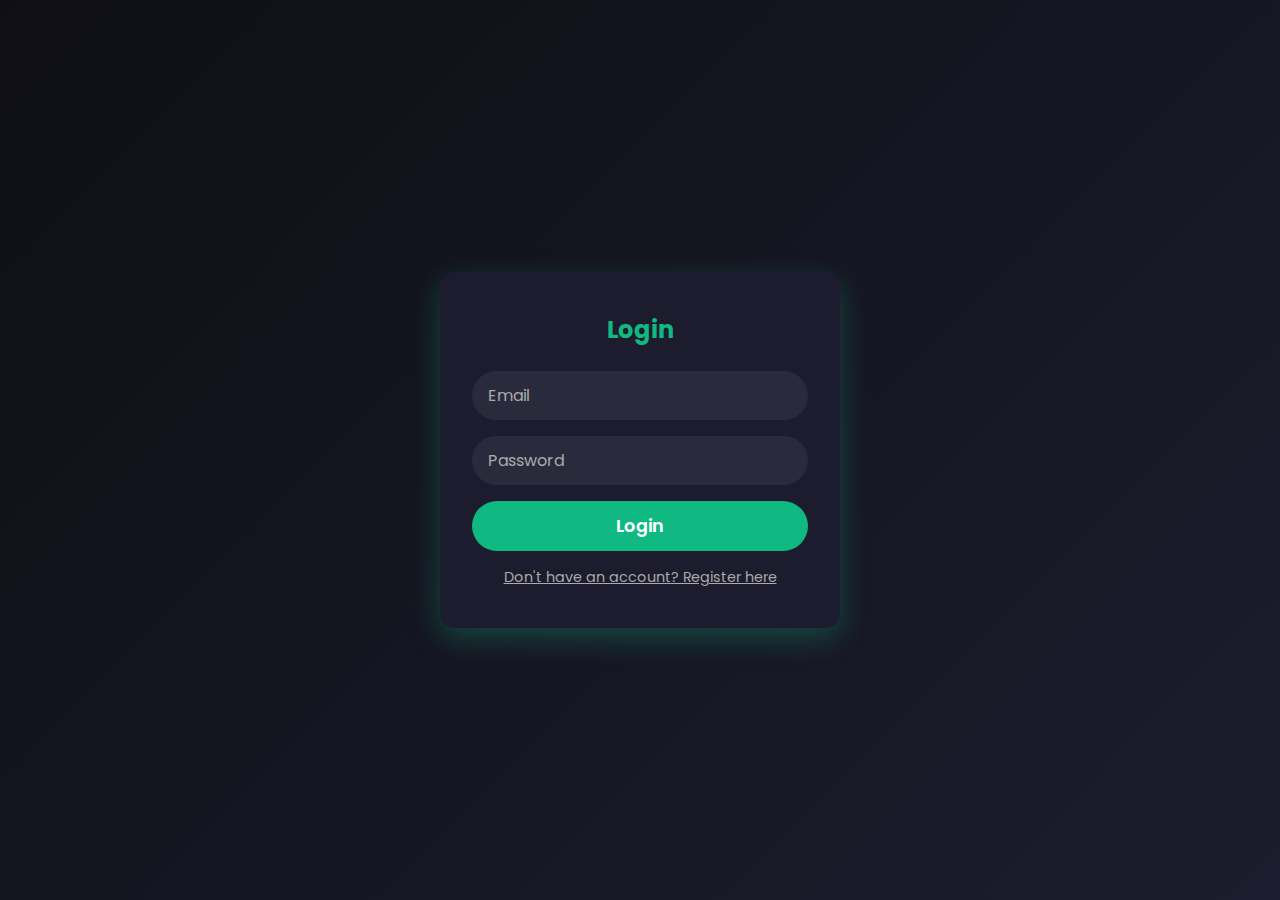
<file: index.html>
<!DOCTYPE html>
<html lang="en">
  <head>
    <script>
      // Early redirect: if not authenticated, immediately go to login page
      try {
        var _auth = localStorage.getItem('slg_authenticated');
        if (!(_auth && _auth !== 'null')) {
          // redirect to login and preserve intended page
          location.replace('login.html?redirect=index.html');
        }
      } catch (e) {
        /* ignore - if localStorage not available just continue */
      }
    </script>
    <meta charset="UTF-8" />
    <meta name="viewport" content="width=device-width, initial-scale=1.0" />
    <title>SL Gaming Hub - Buy Gaming Diamonds</title>

    <!-- Bootstrap 5 CSS -->
    <link
      href="https://cdn.jsdelivr.net/npm/bootstrap@5.3.0/dist/css/bootstrap.min.css"
      rel="stylesheet"
    />

    <!-- Font Awesome for Icons -->
    <link
      rel="stylesheet"
      href="https://cdnjs.cloudflare.com/ajax/libs/font-awesome/6.4.0/css/all.min.css"
    />

    <!-- Google Fonts -->
    <link
      href="https://fonts.googleapis.com/css2?family=Poppins:wght@400;600;700;800&display=swap"
      rel="stylesheet"
    />

    <!-- Custom CSS -->
    <link rel="stylesheet" href="./assets/style.css" />
    <script src="./assets/auth.js"></script>
  </head>
  <body>
    <!-- Navbar Section -->
    <nav class="navbar navbar-expand-lg navbar-dark fixed-top">
      <div class="container-fluid px-4">
        <!-- Logo and Brand -->
        <a class="navbar-brand d-flex align-items-center" href="#">
          <img
            src="./assets/log.jpeg"
            alt="SL Gaming Hub Logo"
            class="logo-img"
          />
          <span class="brand-text ms-2">SL Gaming Hub</span>
        </a>

        <!-- Mobile Toggle Button -->
        <button
          class="navbar-toggler"
          type="button"
          data-bs-toggle="collapse"
          data-bs-target="#navbarNav"
        >
          <span class="navbar-toggler-icon"></span>
        </button>

        <!-- Navigation Links -->
        <div class="collapse navbar-collapse" id="navbarNav">
          <ul class="navbar-nav ms-auto align-items-center">
            <li class="nav-item">
             <a class="nav-link active" id="navAuthLink" href="login.html">Login</a>

            </li>
            <li class="nav-item d-none" id="navUserItem">
              <a class="nav-link" id="navUserBadge" href="#" title="Profile"></a>
            </li>
            <li class="nav-item">
            </li>
          </ul>
        </div>
      </div>
    </nav>

    <!-- Hero Section - Full Width Banner -->
    <section class="hero-section" id="home">
      <div class="hero-banner-wrapper">
        <img
          src="./assets/banner.jpg"
          alt="Gaming Hero Banner"
          class="hero-banner-image"
        />

        <!-- Optional: Overlay for better text visibility if you add content later -->
        <div class="hero-overlay"></div>
      </div>
    </section>

    <!-- Games Package Section -->
    <section class="games-section" id="games">
      <div class="container">
        <!-- Section Header -->
        <div class="section-header text-center mb-5">
          <p class="section-description">
            Select your favorite game and top up instantly with secure payment
          </p>
        </div>

        <!-- Games Grid -->
        <div class="row g-4 justify-content-center">
          <!-- Free Fire SG Card -->

          <div class="col-lg-4 col-md-6">
            <div class="game-card" data-game="pubg-mobile">
              <!-- Card Image -->
              <div class="game-card-image">
                <img src="./assets/FreeFire.jpg" alt="PUBG Mobile Global" />
                <div class="game-card-overlay">
                  <div class="game-card-badge badge-global">
                    <i class="fas fa-globe"></i>
                    <span>SG</span>
                  </div>
                </div>
              </div>

              <!-- Card Content -->
              <div class="game-card-content">
                <h3 class="game-card-title">Free Fire (SG)</h3>
                <p class="game-card-description">
                  Global server with UC top up and elite pass
                </p>

                <!-- Features List -->
                <ul class="game-features">
                  <li><i class="fas fa-check-circle"></i> Instant Delivery</li>
                  <li><i class="fas fa-check-circle"></i> 24/7 Support</li>
                </ul>

                <!-- Top Up Button -->
                <a href="./freefire-sg.html" class="btn-topup">
                  <span>Top Up Now</span>
                  <i class="fas fa-arrow-right"></i>
                </a>
              </div>
            </div>
          </div>

          <!-- Free Fire Indonesia Card -->
          <div class="col-lg-4 col-md-6">
            <div class="game-card featured" data-game="freefire-indonesia">
              <!-- Card Image -->
              <div class="game-card-image">
                <img src="./assets/FreeFire.jpg" alt="Free Fire Indonesia" />
                <div class="game-card-overlay">
                  <div class="game-card-badge badge-featured">
                    <i class="fas fa-star"></i>
                    <span>Featured</span>
                  </div>
                </div>
              </div>

              <!-- Card Content -->
              <div class="game-card-content">
                <h3 class="game-card-title">Free Fire (Indonesia)</h3>
                <p class="game-card-description">
                  Indonesian server with fastest processing time
                </p>

                <!-- Features List -->
                <ul class="game-features">
                  <li><i class="fas fa-check-circle"></i> Instant Delivery</li>
                  <li><i class="fas fa-check-circle"></i> Best Rates</li>
                  <li><i class="fas fa-check-circle"></i> Trusted Seller</li>
                </ul>

                <!-- Top Up Button -->
                <a href="freefire-indonesia.html" class="btn-topup">
                  <span>Top Up Now</span>
                  <i class="fas fa-arrow-right"></i>
                </a>
              </div>
            </div>
          </div>

          <!-- PUBG Mobile Global Card -->
          <div class="col-lg-4 col-md-6">
            <div class="game-card" data-game="pubg-mobile">
              <!-- Card Image -->
              <div class="game-card-image">
                <img src="./assets/PBG.png" alt="PUBG Mobile Global" />
                <div class="game-card-overlay">
                  <div class="game-card-badge badge-global">
                    <i class="fas fa-globe"></i>
                    <span>Global</span>
                  </div>
                </div>
              </div>

              <!-- Card Content -->
              <div class="game-card-content">
                <h3 class="game-card-title">PUBG Mobile (Global)</h3>
                <p class="game-card-description">
                  Global server with UC top up and elite pass
                </p>

                <!-- Features List -->
                <ul class="game-features">
                  <li><i class="fas fa-check-circle"></i> All Regions</li>
                  <li><i class="fas fa-check-circle"></i> UC & Elite Pass</li>
                  <li><i class="fas fa-check-circle"></i> Fast Process</li>
                </ul>

                <!-- Top Up Button -->
                <a href="pubg-mobile.html" class="btn-topup">
                  <span>Top Up Now</span>
                  <i class="fas fa-arrow-right"></i>
                </a>
              </div>
            </div>
          </div>
        </div>

        <!-- Additional Info Bar -->
        <div class="info-bar mt-5">
          <div class="row text-center g-4">
            <div class="col-md-3 col-6">
              <div class="info-item">
                <i class="fas fa-bolt"></i>
                <h4>Instant</h4>
                <p>Auto Delivery</p>
              </div>
            </div>
            <div class="col-md-3 col-6">
              <div class="info-item">
                <i class="fas fa-shield-alt"></i>
                <h4>Secure</h4>
                <p>100% Safe</p>
              </div>
            </div>
            <div class="col-md-3 col-6">
              <div class="info-item">
                <i class="fas fa-headset"></i>
                <h4>Support</h4>
                <p>24/7 Online</p>
              </div>
            </div>
            <div class="col-md-3 col-6">
              <div class="info-item">
                <i class="fas fa-users"></i>
                <h4>10K+</h4>
                <p>Happy Users</p>
              </div>
            </div>
          </div>
        </div>
      </div>
    </section>

    <!-- Payment & Support Information Section -->
    <section class="payment-support-section" id="payment-info">
      <div class="container">
        <!-- Main Info Card -->
        <div class="payment-support-card">
          <!-- Section Title -->
          <h2 class="payment-section-title">Payment & Support Information</h2>

          <!-- ALL THREE BOXES IN ONE ROW -->
          <div class="row g-0">
            <!-- Store Hours Column -->
            <div class="col-lg-4 col-md-12">
              <div class="info-box store-hours-box">
                <div class="info-header">
                  <i class="fas fa-clock"></i>
                  <h3>Store Hours</h3>
                </div>
                <div class="info-content">
                  <div class="store-time">
                    <span class="time-highlight">6:00 AM - 10:00 PM</span>
                  </div>
                  <p class="info-description">
                    We're open every day including weekends and holidays.
                  </p>
                  <p class="info-note">
                    Orders placed outside store hours will be processed the next
                    day.
                  </p>
                </div>
              </div>
            </div>

            <!-- Divider Line -->
            <div class="vertical-divider d-none d-lg-block"></div>

            <!-- eZcash Payment Column -->
            <div class="col-lg-4 col-md-12">
              <div class="info-box ezcash-box">
                <div class="info-header">
                  <i class="fas fa-wallet"></i>
                  <h3>eZcash Payment</h3>
                  <span class="recommended-badge">Recommended</span>
                </div>
                <div class="info-content">
                  <p class="payment-description">
                    Fast payment processing with eZcash! Send payment to either
                    of our eZcash numbers:
                  </p>

                  <!-- eZcash Numbers -->
                  <div class="payment-numbers">
                    <div class="payment-number-item">
                      <i class="fas fa-info-circle"></i>
                      <span class="number">0773043667</span>
                      <button class="btn-copy" data-copy="0773043667">
                        <i class="fas fa-copy"></i>
                      </button>
                    </div>

                    <div class="payment-number-item">
                      <i class="fas fa-info-circle"></i>
                      <span class="number">04741880764</span>
                      <button class="btn-copy" data-copy="04741880764">
                        <i class="fas fa-copy"></i>
                      </button>
                    </div>
                  </div>

                  <!-- Bank Payment Details -->
                  <div class="bank-accounts mt-3">
                    <h4 style="color: #10b981; font-weight:600; margin-bottom:8px;">Bank Transfer (Optional)</h4>

                    <!-- BOC Bank -->
                    <div class="bank-details p-2 mb-2" style="background: rgba(255,255,255,0.03); border-radius: 8px;">
                      <div class="d-flex justify-content-between align-items-center mb-1">
                        <span style="color: #94a3b8; font-size: 0.85rem;">Bank Name:</span>
                        <span style="color: #fff; font-weight: 600;">BOC Bank</span>
                      </div>
                      <div class="d-flex justify-content-between align-items-center mb-1">
                        <span style="color: #94a3b8; font-size: 0.85rem;">Account Number:</span>
                        <span style="color: #fff; font-weight: 600;">86800581</span>
                      </div>
                      <div class="d-flex justify-content-between align-items-center">
                        <span style="color: #94a3b8; font-size: 0.85rem;">Account Holder:</span>
                        <span style="color: #fff; font-weight: 600;">KWA Rasanga</span>
                      </div>
                    </div>

                    <!-- Sampath Bank -->
                    <div class="bank-details p-2" style="background: rgba(255,255,255,0.03); border-radius: 8px;">
                      <div class="d-flex justify-content-between align-items-center mb-1">
                        <span style="color: #94a3b8; font-size: 0.85rem;">Bank Name:</span>
                        <span style="color: #fff; font-weight: 600;">Sampath Bank</span>
                      </div>
                      <div class="d-flex justify-content-between align-items-center mb-1">
                        <span style="color: #94a3b8; font-size: 0.85rem;">Account Number:</span>
                        <span style="color: #fff; font-weight: 600;">115857695088</span>
                      </div>
                      <div class="d-flex justify-content-between align-items-center">
                        <span style="color: #94a3b8; font-size: 0.85rem;">Account Holder:</span>
                        <span style="color: #fff; font-weight: 600;">KWA Rasanga</span>
                      </div>
                    </div>
                  </div>
                </div>
              </div>
            </div>

            <!-- Divider Line -->
            <div class="vertical-divider d-none d-lg-block"></div>

            <!-- Customer Support Column -->
            <div class="col-lg-4 col-md-12">
              <div class="info-box support-box">
                <div class="info-header">
                  <i class="fas fa-headset"></i>
                  <h3>Customer Support</h3>
                </div>
                <div class="info-content">
                  <p class="support-description">
                    ඔබ මිලදී ගත් Product එකේ යෝ Quantity වල ගැටලුවක් ඇත්නම් යෝ
                    කෙළෙස් යෝ එක කොළඹවෙන් නම් අපගේ WhatsApp number එකට message
                    එක එවීමෙන් Check කර ගත හැකිය.
                  </p>

                  <!-- WhatsApp Contact Button -->
                  <a
                    href="https://wa.me/94773043667"
                    class="btn-whatsapp"
                    target="_blank"
                  >
                    <i class="fab fa-whatsapp"></i>
                    <span>+94 77 304 3667</span>
                  </a>

                  <!-- Additional Support Info -->
                  <div class="support-features">
                    <div class="support-feature-item">
                      <i class="fas fa-check-circle"></i>
                      <span>24/7 Support Available</span>
                    </div>
                    <div class="support-feature-item">
                      <i class="fas fa-check-circle"></i>
                      <span>Quick Response Time</span>
                    </div>
                  </div>
                </div>
              </div>
            </div>
          </div>
          <!-- End of row - ALL THREE BOXES MUST BE IN THIS ROW -->
        </div>
      </div>
    </section>

    <!-- Contact Section -->

    <!-- Footer (Optional) -->
    <footer class="footer-section">
      <div class="container">
        <div class="row">
          <!-- Footer Info -->
          <div class="col-md-4 mb-4">
            <h5 class="footer-title">SL Gaming Hub</h5>
            <p class="footer-text">
              Your trusted source for gaming top-ups in Sri Lanka. Fast, secure,
              and reliable service 24/7.
            </p>
          </div>
        </div>

        <!-- Footer Bottom -->
        <div class="footer-bottom">
          <div class="row align-items-center">
            <div class="col-md-6 text-center text-md-start mb-3 mb-md-0">
              <p class="copyright-text">
                &copy; 2025 SL Gaming Hub. All Rights Reserved.
              </p>
            </div>
            <div class="col-md-6 text-center text-md-end">
              <div class="footer-social">
                <a
                  href="https://www.facebook.com/slgaminghub"
                  target="_blank"
                  aria-label="Facebook"
                >
                  <i class="fab fa-facebook-f"></i>
                </a>
                <a
                  href="https://wa.me/94773043667"
                  target="_blank"
                  aria-label="WhatsApp"
                >
                  <i class="fab fa-whatsapp"></i>
                </a>
                <a
                  href="https://www.instagram.com/slgaminghub"
                  target="_blank"
                  aria-label="Instagram"
                >
                  <i class="fab fa-instagram"></i>
                </a>
                <a
                  href="https://twitter.com/slgaminghub"
                  target="_blank"
                  aria-label="Twitter"
                >
                  <i class="fab fa-twitter"></i>
                </a>
              </div>
            </div>
          </div>
        </div>
      </div>
    </footer>

    <!-- Bootstrap JS Bundle -->
    <script src="https://cdn.jsdelivr.net/npm/bootstrap@5.3.0/dist/js/bootstrap.bundle.min.js"></script>

    <!-- Custom JS -->
    <script src="./assets/script.js"></script>
    <script>
      // Update nav login link to logout when authenticated
      (function () {
        try {
          const navLink = document.getElementById('navAuthLink');
          const userItem = document.getElementById('navUserItem');
          const userBadge = document.getElementById('navUserBadge');
          function applyAuth(user) {
            if (user) {
              // show username badge and make navLink a logout
              if (userItem) userItem.classList.remove('d-none');
              if (userBadge) userBadge.textContent = user.username || user.email || 'User';
              if (navLink) {
                navLink.textContent = 'Logout';
                navLink.href = '#';
                navLink.onclick = function (e) { e.preventDefault(); window.SLGAuth.logout(); };
              }
              // brand -> home when logged in
              try { const brand = document.querySelector('.navbar-brand'); if (brand) brand.href = 'index.html'; } catch(e) {}
            } else {
              if (userItem) userItem.classList.add('d-none');
              if (navLink) {
                navLink.textContent = 'Login';
                navLink.href = 'login.html';
                navLink.onclick = null;
              }
              // brand -> login when not logged in
              try { const brand = document.querySelector('.navbar-brand'); if (brand) brand.href = 'login.html?redirect=index.html'; } catch(e) {}
            }
          }

          // Try to use SLGAuth if available
          if (window.SLGAuth) {
            applyAuth(SLGAuth.getAuthUser());
          } else {
            // fallback to localStorage
            try {
              const v = localStorage.getItem('slg_authenticated');
              applyAuth(v ? JSON.parse(v) : null);
            } catch (e) { applyAuth(null); }
          }
        } catch (err) {
          /* ignore */
        }
      })();
    </script>
  </body>
</html>
</file>
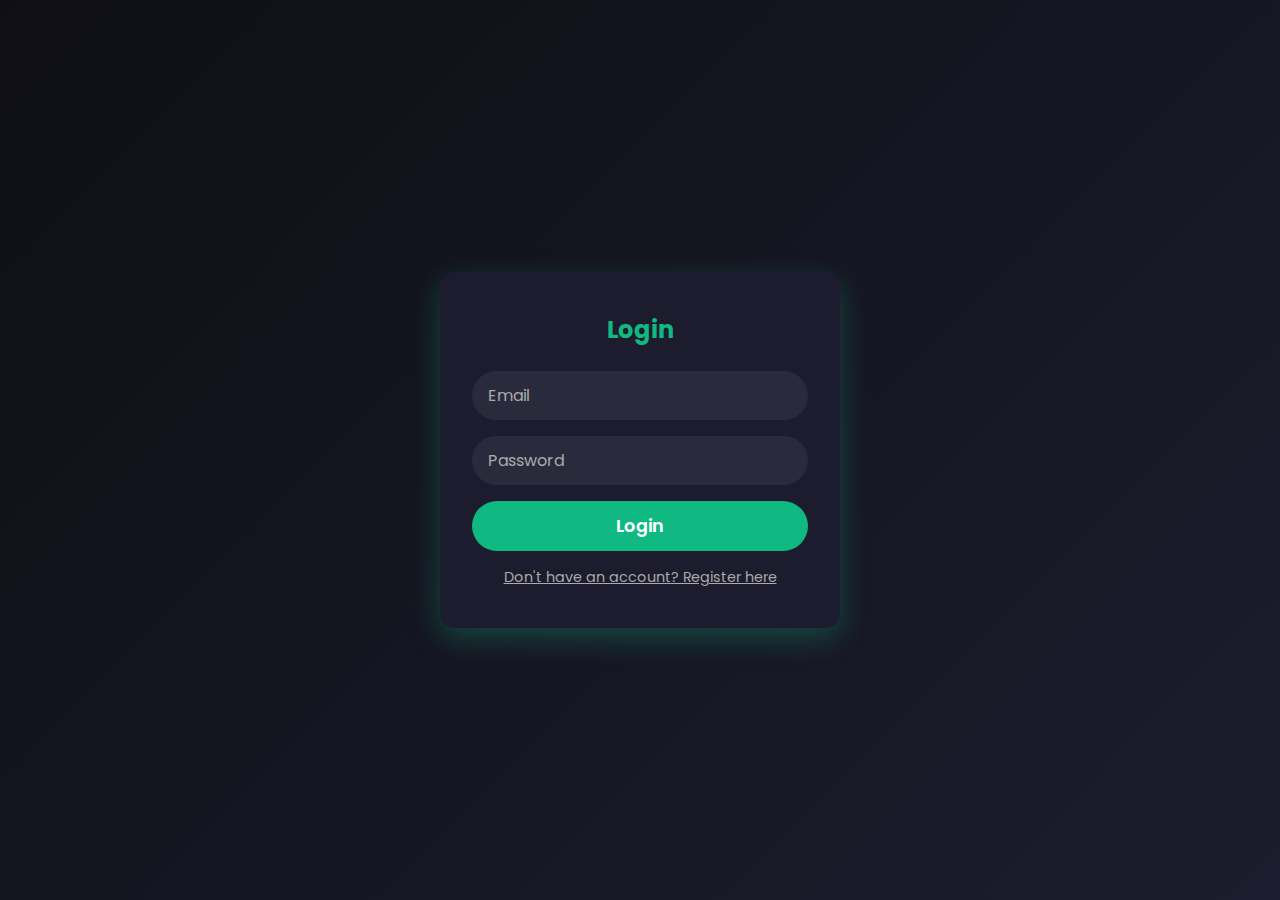
<file: autotest.html>
<!doctype html>
<html>
  <head>
    <meta charset="utf-8" />
    <meta name="viewport" content="width=device-width,initial-scale=1" />
    <title>Auto Test - SL Gaming Hub</title>
  </head>
  <body>
    <p>Running auto test: register -> logout -> login -> redirect to home</p>
    <script src="./assets/auth.js"></script>
    <script>
      (function () {
        // default test credentials
        const params = new URLSearchParams(location.search);
        const email = (params.get('email') || 'test@example.com').trim().toLowerCase();
        const password = params.get('password') || 'Password123';
        const username = params.get('username') || 'TestUser';

        // remove existing test user so register succeeds
        try {
          const USERS_KEY = 'slg_users';
          const users = JSON.parse(localStorage.getItem(USERS_KEY) || '{}');
          if (users[email]) {
            delete users[email];
            localStorage.setItem(USERS_KEY, JSON.stringify(users));
          }
        } catch (e) {}

        // register
        try {
          const res = window.SLGAuth.registerUser(username, email, password);
          console.log('register', res);
        } catch (e) { console.error(e); }

        // logout
        try { window.SLGAuth.logout(); } catch (e) {}

        // navigate to login which will auto-login via query params
        const loginUrl = 'login.html?auto=1&email=' + encodeURIComponent(email) + '&password=' + encodeURIComponent(password) + '&redirect=index.html';
        location.replace(loginUrl);
      })();
    </script>
  </body>
</html>
</file>
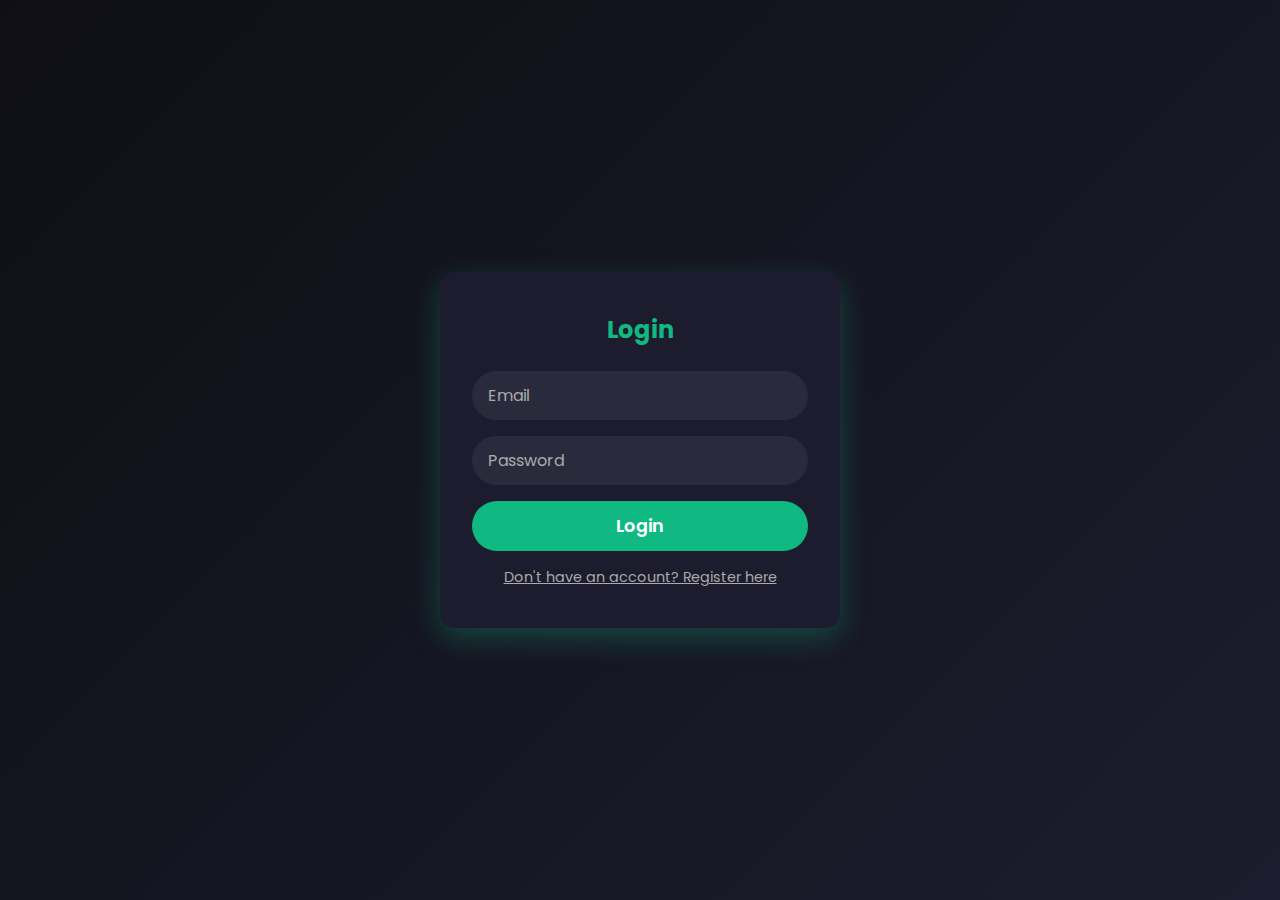
<file: freefire-indonesia.html>
<!DOCTYPE html>
<html lang="en">
  <head>
    <meta charset="UTF-8" />
    <meta name="viewport" content="width=device-width, initial-scale=1.0" />
    <title>Free Fire (Indonesia) - Top Up Diamonds | SL Gaming Hub</title>

    <!-- Bootstrap 5 CSS -->
    <link
      href="https://cdn.jsdelivr.net/npm/bootstrap@5.3.0/dist/css/bootstrap.min.css"
      rel="stylesheet"
    />

    <!-- Font Awesome for Icons -->
    <link
      rel="stylesheet"
      href="https://cdnjs.cloudflare.com/ajax/libs/font-awesome/6.4.0/css/all.min.css"
    />

    <!-- Google Fonts -->
    <link
      href="https://fonts.googleapis.com/css2?family=Poppins:wght@400;600;700;800&display=swap"
      rel="stylesheet"
    />

    <!-- Custom CSS -->
    <link rel="stylesheet" href="./assets/style.css" />
    <link rel="stylesheet" href="./assets/freefire-sg.css" />
    <link rel="stylesheet" href="./assets/quantity-controls.css" />
    <script src="./assets/auth.js"></script>
  </head>
  <body>
    <!-- Navbar Section -->
    <nav class="navbar navbar-expand-lg navbar-dark fixed-top">
      <div class="container-fluid px-4">
        <!-- Logo and Brand -->
        <a class="navbar-brand d-flex align-items-center" href="index.html">
          <img
            src="./assets/log.jpeg"
            alt="SL Gaming Hub Logo"
            class="logo-img"
          />
          <span class="brand-text ms-2">SL Gaming Hub</span>
        </a>

        <!-- Mobile Toggle Button -->
        <button
          class="navbar-toggler"
          type="button"
          data-bs-toggle="collapse"
          data-bs-target="#navbarNav"
        >
          <span class="navbar-toggler-icon"></span>
        </button>

        <!-- Navigation Links -->
        <div class="collapse navbar-collapse" id="navbarNav">
          <ul class="navbar-nav ms-auto align-items-center">
            <li class="nav-item">
              <a class="nav-link" id="navAuthLink" href="login.html">Login</a>
            </li>
            <li class="nav-item d-none" id="navUserItem">
              <a class="nav-link" id="navUserBadge" href="#" title="Profile"></a>
            </li>
            <li class="nav-item">
              <a class="nav-link" href="index.html">Home</a>
            </li>
          </ul>
        </div>
      </div>
    </nav>

    <!-- Page Header -->
    <section class="page-header">
      <div class="container">
        <div class="row align-items-center">
          <div class="col-lg-10 mx-auto text-center">
            <div class="header-content">
              <div class="header-badge mb-3">
                <i class="fas fa-fire"></i>
                <span>Indonesia Server</span>
              </div>
              <h1 class="page-title">Free Fire (Indonesia)</h1>
              <p class="page-description">
                Select your diamond package and top up instantly with secure
                payment
              </p>
            </div>
          </div>
        </div>
      </div>
    </section>

    <!-- Packages Section -->
    <section class="packages-section">
      <div class="container">
        <!-- Section Title -->
        <div class="section-header text-center mb-5">
          <h2 class="section-title">Select Package</h2>
          <p class="section-subtitle">Choose your preferred diamond package</p>
        </div>

        <!-- Package Cards Grid -->
        <div class="row g-4">
          <!-- Package Card 1: Weekly -->
          <div class="col-lg-3 col-md-4 col-sm-6">
            <div class="package-card" data-package="Weekly" data-price="700.00">
              <div class="package-icon">
                <img src="./assets/Freefire id/weekly.png" alt="Weekly" />
              </div>
              <h3 class="package-name">Weekly</h3>
              <p class="package-price">Rs.700.00</p>
              <button class="btn-order">Order Now</button>
            </div>
          </div>

          <!-- Package Card 2: Monthly Membership -->
          <div class="col-lg-3 col-md-4 col-sm-6">
            <div
              class="package-card"
              data-package="Monthly Membership"
              data-price="1900.00"
            >
              <div class="package-icon">
                <img
                  src="./assets/freefire packege/Monthly.png"
                  alt="Monthly Membership"
                />
              </div>
              <h3 class="package-name">Monthly Membership</h3>
              <p class="package-price">Rs.1900.00</p>
              <button class="btn-order">Order Now</button>
            </div>
          </div>

          <!-- Package Card 3: Diamond x 5 -->
          <div class="col-lg-3 col-md-4 col-sm-6">
            <div
              class="package-card"
              data-package="Diamond x 5"
              data-price="21.00"
            >
              <div class="package-icon">
                <img src="./assets/Freefire id/Dimond.png" alt="Diamond 5" />
              </div>
              <h3 class="package-name">Diamond x 5</h3>
              <p class="package-price">Rs.21.00</p>
              <button class="btn-order">Order Now</button>
            </div>
          </div>

          <!-- Package Card 4: Diamond x 50 -->
          <div class="col-lg-3 col-md-4 col-sm-6">
            <div
              class="package-card"
              data-package="Diamond x 50"
              data-price="170.00"
            >
              <div class="package-icon">
                <img src="./assets/Freefire id/Dimond.png" alt="Diamond 50" />
              </div>
              <h3 class="package-name">Diamond x 50</h3>
              <p class="package-price">Rs.170.00</p>
              <button class="btn-order">Order Now</button>
            </div>
          </div>

          <!-- Package Card 5: Diamond x 70 -->
          <div class="col-lg-3 col-md-4 col-sm-6">
            <div
              class="package-card"
              data-package="Diamond x 70"
              data-price="235.00"
            >
              <div class="package-icon">
                <img src="./assets/Freefire id/Dimond.png" alt="Diamond 70" />
              </div>
              <h3 class="package-name">Diamond x 70</h3>
              <p class="package-price">Rs.235.00</p>
              <button class="btn-order">Order Now</button>
            </div>
          </div>

          <!-- Package Card 6: Diamond x 140 -->
          <div class="col-lg-3 col-md-4 col-sm-6">
            <div
              class="package-card"
              data-package="Diamond x 140"
              data-price="460.00"
            >
              <div class="package-icon">
                <img src="./assets/Freefire id/Dimond.png" alt="Diamond 140" />
              </div>
              <h3 class="package-name">Diamond x 140</h3>
              <p class="package-price">Rs.460.00</p>
              <button class="btn-order">Order Now</button>
            </div>
          </div>

          <!-- Package Card 7: Diamond x 355 -->
          <div class="col-lg-3 col-md-4 col-sm-6">
            <div
              class="package-card"
              data-package="Diamond x 355"
              data-price="1160.00"
            >
              <div class="package-icon">
                <img src="./assets/Freefire id/Dimond.png" alt="Diamond 355" />
              </div>
              <h3 class="package-name">Diamond x 355</h3>
              <p class="package-price">Rs.1160.00</p>
              <button class="btn-order">Order Now</button>
            </div>
          </div>

          <!-- Package Card 8: Diamond x 720 -->
          <div class="col-lg-3 col-md-4 col-sm-6">
            <div
              class="package-card featured"
              data-package="Diamond x 720"
              data-price="2300.00"
            >
              <div class="package-icon">
                <img src="./assets/Freefire id/Dimond.png" alt="Diamond 720" />
              </div>
              <h3 class="package-name">Diamond x 720</h3>
              <p class="package-price">Rs.2300.00</p>
              <button class="btn-order">Order Now</button>
            </div>
          </div>

          <!-- Package Card 9: Diamond x 7290 -->
          <div class="col-lg-3 col-md-4 col-sm-6">
            <div
              class="package-card"
              data-package="Diamond x 7290"
              data-price="23000.00"
            >
              <div class="package-icon">
                <img src="./assets/Freefire id/Dimond.png" alt="Diamond 7290" />
              </div>
              <h3 class="package-name">Diamond x 7290</h3>
              <p class="package-price">Rs.23000.00</p>
              <button class="btn-order">Order Now</button>
            </div>
          </div>

          <!-- Package Card 10: Diamond x 36500 -->
          <div class="col-lg-3 col-md-4 col-sm-6">
            <div
              class="package-card"
              data-package="Diamond x 36500"
              data-price="98000.00"
            >
              <div class="package-icon">
                <img
                  src="./assets/Freefire id/Dimond.png"
                  alt="Diamond 36500"
                />
              </div>
              <h3 class="package-name">Diamond x 36500</h3>
              <p class="package-price">Rs.98000.00</p>
              <button class="btn-order">Order Now</button>
            </div>
          </div>

          <!-- Package Card 11: Diamond x 73100 -->
          <div class="col-lg-3 col-md-4 col-sm-6">
            <div
              class="package-card"
              data-package="Diamond x 73100"
              data-price="194700.00"
            >
              <div class="package-icon">
                <img
                  src="./assets/Freefire id/Dimond.png"
                  alt="Diamond 73100"
                />
              </div>
              <h3 class="package-name">Diamond x 73100</h3>
              <p class="package-price">Rs.194700.00</p>
              <button class="btn-order">Order Now</button>
            </div>
          </div>
        </div>
      </div>
    </section>

    <!-- Order Form Modal -->
    <div
      class="modal fade"
      id="orderModal"
      tabindex="-1"
      aria-labelledby="orderModalLabel"
      aria-hidden="true"
    >
      <div class="modal-dialog modal-dialog-centered">
        <div class="modal-content">
          <div class="modal-header">
            <h5 class="modal-title" id="orderModalLabel">
              <i class="fas fa-shopping-cart"></i>
              Complete Your Order
            </h5>
            <button
              type="button"
              class="btn-close"
              data-bs-dismiss="modal"
              aria-label="Close"
            ></button>
          </div>
          <div class="modal-body">
            <!-- Order Summary -->
            <div class="order-summary mb-4">
              <div class="selected-package">
                <h6>Selected Package</h6>
                <div class="package-details">
                  <span class="package-name-display" id="selectedPackageName"
                    >-</span
                  >
                  <span class="package-price-display" id="selectedPackagePrice"
                    >Rs.0.00</span
                  >
                </div>
              </div>
            </div>

            <!-- Order Form with FormSubmit -->
            <form
              id="orderForm"
              action="https://formsubmit.co/Slgaminghub09@gmail.com"
              method="POST"
              enctype="multipart/form-data"
            >
              <!-- FormSubmit Configuration -->
              <input type="hidden" name="_subject" id="emailSubject" />
              <input type="hidden" name="_captcha" value="false" />
              <input type="hidden" name="_template" value="box" />
              <input type="hidden" name="_next" value="false" />

              <!-- Game ID -->
              <div class="mb-3">
                <label for="gameId" class="form-label">
                  <i class="fas fa-gamepad"></i>
                  Game ID / Player ID
                  <span class="text-danger">*</span>
                </label>
                <input
                  type="text"
                  class="form-control"
                  id="gameId"
                  name="Game_ID"
                  placeholder="Enter your Free Fire Game ID"
                  required
                />
                <div class="form-text">Enter your Free Fire player ID</div>
              </div>

              <!-- Username -->
              <div class="mb-3">
                <label for="username" class="form-label">
                  <i class="fas fa-user"></i>
                  In-Game Username
                  <span class="text-danger">*</span>
                </label>
                <input
                  type="text"
                  class="form-control"
                  id="username"
                  name="Username"
                  placeholder="Enter your in-game username"
                  required
                />
              </div>

              <!-- Payment Method Selection -->
              <div class="mb-3">
                <label class="form-label d-block">
                  <i class="fas fa-money-bill"></i>
                  Payment Method
                  <span class="text-danger">*</span>
                </label>
                <div class="payment-methods">
                  <div class="form-check form-check-inline">
                    <input class="form-check-input" type="radio" name="paymentMethod" id="ezcashPayment" value="ezcash" checked>
                    <label class="form-check-label" for="ezcashPayment">
                      <i class="fas fa-wallet text-success"></i> eZcash
                    </label>
                  </div>
                  <div class="form-check form-check-inline">
                    <input class="form-check-input" type="radio" name="paymentMethod" id="bankPayment" value="bank">
                    <label class="form-check-label" for="bankPayment">
                      <i class="fas fa-university text-info"></i> Bank Transfer
                    </label>
                  </div>
                </div>
              </div>

              <!-- EZcash Payment Details -->
              <div id="ezcashDetails" class="payment-details mb-3">
                <div class="alert alert-success bg-success bg-opacity-10 border border-success border-opacity-10">
                  <h6 class="text-success mb-2"><i class="fas fa-info-circle"></i> EZcash Payment Details</h6>
                  <p class="small mb-2">Send payment to either of these numbers:</p>
                  <div class="d-flex flex-column gap-2">
                    <div class="d-flex align-items-center justify-content-between p-2 bg-dark bg-opacity-25 rounded">
                      <span class="number">0773043667</span>
                      <button type="button" class="btn btn-sm btn-outline-success" data-copy="0773043667">
                        <i class="fas fa-copy"></i> Copy
                      </button>
                    </div>
                    <div class="d-flex align-items-center justify-content-between p-2 bg-dark bg-opacity-25 rounded">
                      <span class="number">04741880764</span>
                      <button type="button" class="btn btn-sm btn-outline-success" data-copy="04741880764">
                        <i class="fas fa-copy"></i> Copy
                      </button>
                    </div>
                  </div>
                </div>
              </div>

              <!-- Bank Payment Details -->
              <div id="bankDetails" class="payment-details mb-3" style="display: none;">
                <div class="alert alert-info bg-info bg-opacity-10 border border-info border-opacity-10">
                  <h6 class="text-info mb-2"><i class="fas fa-university"></i> Bank Account Details</h6>
                  <p class="small mb-2">Transfer to either of these accounts:</p>
                  
                  <!-- BOC Bank Details -->
                  <div class="bank-account p-2 mb-2 bg-dark bg-opacity-25 rounded">
                    <div class="d-flex justify-content-between">
                      <span class="fw-bold text-info">BOC Bank</span>
                    </div>
                    <div class="d-flex justify-content-between align-items-center">
                      <span class="small">Account Number:</span>
                      <div>
                        <span class="account-number">86800581</span>
                        <button type="button" class="btn btn-sm btn-outline-info ms-2" data-copy="86800581">
                          <i class="fas fa-copy"></i>
                        </button>
                      </div>
                    </div>
                    <div class="d-flex justify-content-between">
                      <span class="small">Account Holder:</span>
                      <span>KWA Rasanga</span>
                    </div>
                  </div>

                  <!-- Sampath Bank Details -->
                  <div class="bank-account p-2 bg-dark bg-opacity-25 rounded">
                    <div class="d-flex justify-content-between">
                      <span class="fw-bold text-info">Sampath Bank</span>
                    </div>
                    <div class="d-flex justify-content-between align-items-center">
                      <span class="small">Account Number:</span>
                      <div>
                        <span class="account-number">115857695088</span>
                        <button type="button" class="btn btn-sm btn-outline-info ms-2" data-copy="115857695088">
                          <i class="fas fa-copy"></i>
                        </button>
                      </div>
                    </div>
                    <div class="d-flex justify-content-between">
                      <span class="small">Account Holder:</span>
                      <span>KWA Rasanga</span>
                    </div>
                  </div>
                </div>
              </div>

              <!-- Phone Number -->
              <div class="mb-3">
                <label for="phoneNumber" class="form-label">
                  <i class="fas fa-phone"></i>
                  Phone Number
                  <span class="text-danger">*</span>
                </label>
                <input
                  type="tel"
                  class="form-control"
                  id="phoneNumber"
                  name="Phone_Number"
                  placeholder="07XXXXXXXX"
                  required
                />
                <div class="form-text">Enter your WhatsApp number</div>
              </div>

              <!-- Email -->
              <div class="mb-3">
                <label for="email" class="form-label">
                  <i class="fas fa-envelope"></i>
                  Email Address
                  <span class="text-danger">*</span>
                </label>
                <input
                  type="email"
                  class="form-control"
                  id="email"
                  name="email"
                  placeholder="your@email.com"
                  required
                />
              </div>

              <!-- Hidden Package Details -->
              <input type="hidden" id="packageName" name="Package_Name" />
              <input type="hidden" id="packagePrice" name="Package_Price" />
              <input type="hidden" id="orderId" name="Order_ID" />
              <input type="hidden" id="orderDate" name="Order_Date" />

              <!-- Payment Slip Upload - WORKS WITH FORMSUBMIT! -->
              <div class="mb-3">
                <label for="paymentSlip" class="form-label">
                  <i class="fas fa-file-image"></i>
                  Payment Slip / Screenshot
                  <span class="text-danger">*</span>
                </label>
                <input
                  type="file"
                  class="form-control"
                  id="paymentSlip"
                  name="attachment"
                  accept="image/*,.pdf"
                  required
                />
                <div class="form-text">
                  Upload your payment confirmation (Max 10MB)
                </div>
              </div>

              <!-- Terms and Conditions -->
              <div class="form-check mb-3">
                <input
                  class="form-check-input"
                  type="checkbox"
                  id="agreeTerms"
                  required
                />
                <label class="form-check-label" for="agreeTerms">
                  I agree to the
                  <a href="#" class="text-decoration-none"
                    >terms and conditions</a
                  >
                </label>
              </div>

              <!-- Submit Button -->
              <button type="submit" class="btn-submit-order w-100">
                <i class="fas fa-paper-plane"></i>
                <span>Submit Order & Continue to WhatsApp</span>
              </button>
            </form>
          </div>
        </div>
      </div>
    </div>

    <!-- Info Section -->
    <section class="info-section py-5">
      <div class="container">
        <div class="row g-4">
          <div class="col-md-3 col-6">
            <div class="info-box text-center">
              <i class="fas fa-bolt"></i>
              <h5>Instant Delivery</h5>
            </div>
          </div>
          <div class="col-md-3 col-6">
            <div class="info-box text-center">
              <i class="fas fa-shield-alt"></i>
              <h5>100% Safe</h5>
              <p>Secure Transaction</p>
            </div>
          </div>
          <div class="col-md-3 col-6">
            <div class="info-box text-center">
              <i class="fas fa-headset"></i>
              <h5>24/7 Support</h5>
              <p>Always Available</p>
            </div>
          </div>
          <div class="col-md-3 col-6">
            <div class="info-box text-center">
              <i class="fas fa-tags"></i>
              <h5>Best Prices</h5>
              <p>Competitive Rates</p>
            </div>
          </div>
        </div>
      </div>
    </section>

    <!-- Back to Home -->
    <section class="back-section py-4">
      <div class="container text-center">
        <a href="index.html" class="btn-back-home">
          <i class="fas fa-arrow-left"></i>
          <span>Back to Home</span>
        </a>
      </div>
    </section>

    <!-- Bootstrap JS Bundle -->
    <script src="https://cdn.jsdelivr.net/npm/bootstrap@5.3.0/dist/js/bootstrap.bundle.min.js"></script>
    <script>
      document.addEventListener("DOMContentLoaded", function () {
        const orderModal = new bootstrap.Modal(
          document.getElementById("orderModal")
        );
        const orderForm = document.getElementById("orderForm");
        const packageCards = document.querySelectorAll(".package-card");

        // Handle package card clicks
        packageCards.forEach((card) => {
          const orderBtn = card.querySelector(".btn-order");

          orderBtn.addEventListener("click", function (e) {
            e.preventDefault();

            const packageName = card.getAttribute("data-package");
            const packagePrice = card.getAttribute("data-price");

            document.getElementById("selectedPackageName").textContent =
              packageName;
            document.getElementById("selectedPackagePrice").textContent =
              "Rs." + packagePrice;
            document.getElementById("packageName").value = packageName;
            document.getElementById("packagePrice").value = packagePrice;

            // Generate Order ID and Date
            const orderId = "FFSG" + Date.now().toString().slice(-8);
            const orderDate = new Date().toLocaleString();

            document.getElementById("orderId").value = orderId;
            document.getElementById("orderDate").value = orderDate;
            document.getElementById(
              "emailSubject"
            ).value = `Order ${orderId} - Free Fire (SG) - ${packageName}`;

            orderModal.show();
          });
        });

        // Handle form submission
        orderForm.addEventListener("submit", function (e) {
          // Form will submit naturally via FormSubmit
          // Show loading state
          const submitBtn = orderForm.querySelector(".btn-submit-order");
          submitBtn.innerHTML =
            '<i class="fas fa-spinner fa-spin"></i> Sending...';
          submitBtn.disabled = true;

          // Get form data for WhatsApp
          const gameId = document.getElementById("gameId").value.trim();
          const username = document.getElementById("username").value.trim();
          const phoneNumber = document
            .getElementById("phoneNumber")
            .value.trim();
          const email = document.getElementById("email").value.trim();
          const packageName = document.getElementById("packageName").value;
          const packagePrice = document.getElementById("packagePrice").value;
          const orderId = document.getElementById("orderId").value;

          // Store data in sessionStorage for after redirect
          sessionStorage.setItem(
            "orderData",
            JSON.stringify({
              gameId,
              username,
              phoneNumber,
              email,
              packageName,
              packagePrice,
              orderId,
            })
          );
        });

        // Check if we just came back from form submission
        const orderData = sessionStorage.getItem("orderData");
        if (orderData) {
          const data = JSON.parse(orderData);
          sessionStorage.removeItem("orderData");

          // Show success message
          showSuccessMessage(
            "Order sent successfully! Check your email for confirmation."
          );

          // Create WhatsApp message
          const messageText =
            `🎮 *New Order - Free Fire (SG)*\n\n` +
            `📋 *Order ID:* ${data.orderId}\n` +
            `📦 *Package:* ${data.packageName}\n` +
            `💰 *Price:* Rs.${data.packagePrice}\n\n` +
            `👤 *Customer Details:*\n` +
            `🎯 Game ID: ${data.gameId}\n` +
            `👨 Username: ${data.username}\n` +
            `📱 Phone: ${data.phoneNumber}\n` +
            `📧 Email: ${data.email}\n\n` +
            `✅ Email with payment slip sent\n\n` +
            `Please confirm and process this order. Thank you!`;

          const whatsappNumber = "94773043667";

          setTimeout(() => {
            showConfirmationModal(messageText, whatsappNumber);
          }, 1000);
        }
      });

      // Show success message
      function showSuccessMessage(message) {
        const successDiv = document.createElement("div");
        successDiv.style.cssText = `
          position: fixed; top: 20px; right: 20px;
          background: linear-gradient(135deg, #10b981 0%, #059669 100%);
          color: white; padding: 20px 25px; border-radius: 12px;
          box-shadow: 0 10px 30px rgba(0,0,0,0.3); z-index: 99999;
        `;
        successDiv.innerHTML = `
          <div style="display: flex; align-items: center; gap: 12px;">
            <i class="fas fa-check-circle" style="font-size: 24px;"></i>
            <div>
              <strong style="display: block; margin-bottom: 5px;">Success!</strong>
              <span style="font-size: 14px;">${message}</span>
            </div>
          </div>
        `;
        document.body.appendChild(successDiv);
        setTimeout(() => successDiv.remove(), 5000);
      }

      // Show confirmation modal with WhatsApp
      function showConfirmationModal(messageText, whatsappNumber) {
        const modalHTML = `
          <div class="modal fade" id="confirmationModal" tabindex="-1">
            <div class="modal-dialog modal-dialog-centered">
              <div class="modal-content" style="background: #0f1729; border: 2px solid rgba(147, 51, 234, 0.3);">
                <div class="modal-header" style="border-bottom: 1px solid rgba(147, 51, 234, 0.2);">
                  <h5 class="modal-title" style="color: white;">
                    <i class="fas fa-check-circle" style="color: #10b981;"></i>
                    Continue to WhatsApp
                  </h5>
                  <button type="button" class="btn-close" data-bs-dismiss="modal" style="filter: invert(1);"></button>
                </div>
                <div class="modal-body">
                  <div class="alert" style="background: rgba(16, 185, 129, 0.1); border: 1px solid rgba(16, 185, 129, 0.3); color: #10b981; border-radius: 10px;">
                    <i class="fas fa-info-circle"></i> 
                    <strong>Next Steps:</strong>
                    <ol style="margin: 10px 0 0 0; padding-left: 20px;">
                      <li>Copy the order message below</li>
                      <li>Click "Open WhatsApp" button</li>
                      <li>Paste and send the message</li>
                    </ol>
                  </div>

                  <div style="background: rgba(255, 255, 255, 0.05); padding: 15px; border-radius: 10px; margin: 20px 0;">
                    <h6 style="color: #a78bfa; margin-bottom: 10px;">Message Preview:</h6>
                    <textarea id="orderMessageText" readonly style="width: 100%; height: 200px; background: rgba(0,0,0,0.3); color: white; border: 1px solid rgba(147, 51, 234, 0.3); border-radius: 8px; padding: 12px; font-family: monospace; font-size: 0.9rem; resize: none;">${messageText}</textarea>
                  </div>

                  <div class="d-grid gap-2">
                    <button onclick="copyMessage()" class="btn" style="background: linear-gradient(135deg, #9333ea 0%, #7c3aed 100%); color: white; padding: 12px; border: none; border-radius: 10px; font-weight: 600; font-size: 1rem;">
                      <i class="fas fa-copy"></i> Copy Message
                    </button>
                    <button onclick="openWhatsAppDirect('${whatsappNumber}')" class="btn" style="background: linear-gradient(135deg, #25d366 0%, #128c7e 100%); color: white; padding: 12px; border: none; border-radius: 10px; font-weight: 600; font-size: 1rem;">
                      <i class="fab fa-whatsapp"></i> Open WhatsApp
                    </button>
                  </div>

                  <p style="color: #94a3b8; font-size: 0.85rem; text-align: center; margin-top: 15px;">
                    <i class="fas fa-phone"></i> WhatsApp: +${whatsappNumber}
                  </p>
                </div>
              </div>
            </div>
          </div>
        `;

        const existingModal = document.getElementById("confirmationModal");
        if (existingModal) existingModal.remove();

        document.body.insertAdjacentHTML("beforeend", modalHTML);
        const confirmModal = new bootstrap.Modal(
          document.getElementById("confirmationModal")
        );
        confirmModal.show();

        setTimeout(() => copyMessage(), 500);
      }

      function copyMessage() {
        const messageTextarea = document.getElementById("orderMessageText");
        if (!messageTextarea) return;

        messageTextarea.select();
        messageTextarea.setSelectionRange(0, 99999);

        try {
          document.execCommand("copy");
          const copyBtn = event.target.closest("button");
          if (copyBtn) {
            const originalHTML = copyBtn.innerHTML;
            copyBtn.innerHTML = '<i class="fas fa-check"></i> Copied!';
            copyBtn.style.background =
              "linear-gradient(135deg, #10b981 0%, #059669 100%)";

            setTimeout(() => {
              copyBtn.innerHTML = originalHTML;
              copyBtn.style.background =
                "linear-gradient(135deg, #9333ea 0%, #7c3aed 100%)";
            }, 2000);
          }
        } catch (err) {
          alert("Please manually copy the message.");
        }
      }

      function openWhatsAppDirect(number) {
        const isMobile =
          /Android|webOS|iPhone|iPad|iPod|BlackBerry|IEMobile|Opera Mini/i.test(
            navigator.userAgent
          );
        const whatsappURL = isMobile
          ? `https://api.whatsapp.com/send?phone=${number}`
          : `https://web.whatsapp.com/send?phone=${number}`;

        window.open(whatsappURL, "_blank");
      }
    </script>
    <!-- Add animation CSS -->
    <style>
      @keyframes slideInUp {
        from {
          transform: translateY(100px);
          opacity: 0;
        }
        to {
          transform: translateY(0);
          opacity: 1;
        }
      }
    </style>

    <!-- Custom JS -->
    <script src="script.js"></script>
    <script src="freefire-sg.js"></script>
    <script>
      (function () {
        try {
          const navLink = document.getElementById('navAuthLink');
          const userItem = document.getElementById('navUserItem');
          const userBadge = document.getElementById('navUserBadge');
          function applyAuth(user) {
            if (user) {
              if (userItem) userItem.classList.remove('d-none');
              if (userBadge) userBadge.textContent = user.username || user.email || 'User';
              if (navLink) {
                navLink.textContent = 'Logout';
                navLink.href = '#';
                navLink.onclick = function (e) { e.preventDefault(); window.SLGAuth.logout(); };
              }
              // brand -> home when logged in
              try { const brand = document.querySelector('.navbar-brand'); if (brand) brand.href = 'index.html'; } catch(e) {}
            } else {
              if (userItem) userItem.classList.add('d-none');
              if (navLink) {
                navLink.textContent = 'Login';
                navLink.href = 'login.html';
                navLink.onclick = null;
              }
              // brand -> login when not logged in
              try { const brand = document.querySelector('.navbar-brand'); if (brand) brand.href = 'login.html?redirect=index.html'; } catch(e) {}
            }
          }
          if (window.SLGAuth) applyAuth(SLGAuth.getAuthUser());
          else {
            try { const v = localStorage.getItem('slg_authenticated'); applyAuth(v ? JSON.parse(v): null); } catch (e) { applyAuth(null); }
          }
        } catch (err) {}
      })();
    </script>
  </body>
</html>
</file>
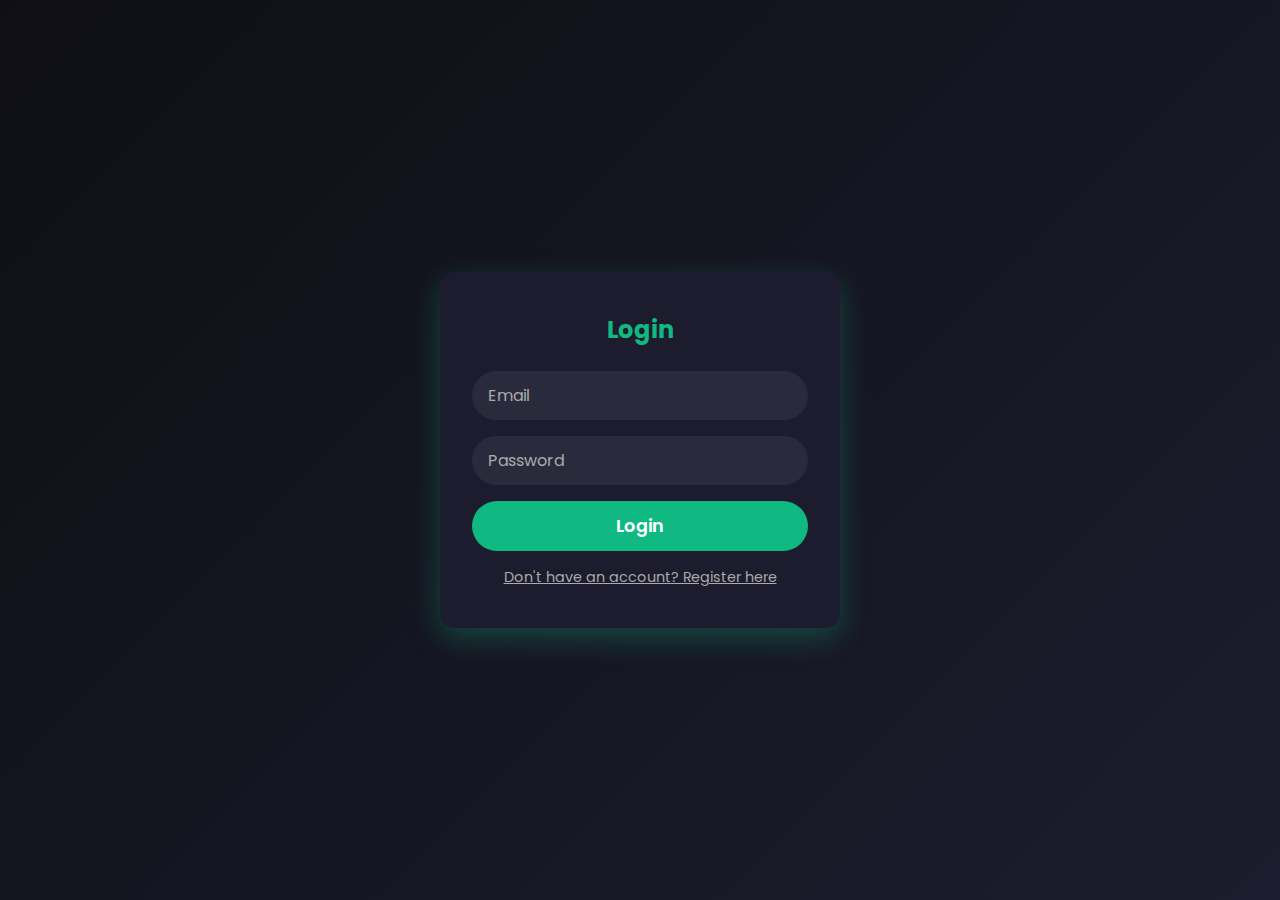
<file: freefire-sg.html>
<!DOCTYPE html>
<html lang="en">
  <head>
    <meta charset="UTF-8" />
    <meta name="viewport" content="width=device-width, initial-scale=1.0" />
    <title>Free Fire (SG) - Top Up Diamonds | SL Gaming Hub</title>

    <!-- Bootstrap 5 CSS -->
    <link
      href="https://cdn.jsdelivr.net/npm/bootstrap@5.3.0/dist/css/bootstrap.min.css"
      rel="stylesheet"
    />

    <!-- Font Awesome for Icons -->
    <link
      rel="stylesheet"
      href="https://cdnjs.cloudflare.com/ajax/libs/font-awesome/6.4.0/css/all.min.css"
    />

    <!-- Google Fonts -->
    <link
      href="https://fonts.googleapis.com/css2?family=Poppins:wght@400;600;700;800&display=swap"
      rel="stylesheet"
    />

    <!-- Custom CSS -->
    <link rel="stylesheet" href="./assets/style.css" />
    <link rel="stylesheet" href="./assets/freefire-sg.css" />
    <link rel="stylesheet" href="./assets/quantity-controls.css" />
    <script src="./assets/auth.js"></script>
  </head>
  <body>
    <!-- Navbar Section -->
    <nav class="navbar navbar-expand-lg navbar-dark fixed-top">
      <div class="container-fluid px-4">
        <!-- Logo and Brand -->
        <a class="navbar-brand d-flex align-items-center" href="index.html">
          <img
            src="./assets/log.jpeg"
            alt="SL Gaming Hub Logo"
            class="logo-img"
          />
          <span class="brand-text ms-2">SL Gaming Hub</span>
        </a>

        <!-- Mobile Toggle Button -->
        <button
          class="navbar-toggler"
          type="button"
          data-bs-toggle="collapse"
          data-bs-target="#navbarNav"
        >
          <span class="navbar-toggler-icon"></span>
        </button>

        <!-- Navigation Links -->
        <div class="collapse navbar-collapse" id="navbarNav">
          <ul class="navbar-nav ms-auto align-items-center">
            <li class="nav-item">
              <a class="nav-link" id="navAuthLink" href="login.html">Login</a>
            </li>
            <li class="nav-item d-none" id="navUserItem">
              <a class="nav-link" id="navUserBadge" href="#" title="Profile"></a>
            </li>
            <li class="nav-item">
              <a class="nav-link" href="index.html">Home</a>
            </li>
          </ul>
        </div>
      </div>
    </nav>

    <!-- Page Header -->
    <section class="page-header">
      <div class="container">
        <div class="row align-items-center">
          <div class="col-lg-10 mx-auto text-center">
            <div class="header-content">
              <div class="header-badge mb-3">
                <i class="fas fa-fire"></i>
                <span>Singapore Server</span>
              </div>
              <h1 class="page-title">Free Fire (SG)</h1>
              <p class="page-description">
                Select your diamond package and top up instantly with secure
                payment
              </p>
            </div>
          </div>
        </div>
      </div>
    </section>

    <!-- Packages Section -->
    <section class="packages-section">
      <div class="container">
        <!-- Section Title -->
        <div class="section-header text-center mb-5">
          <h2 class="section-title">Select Package</h2>
          <p class="section-subtitle">Choose your preferred diamond package</p>
        </div>

        <!-- Package Cards Grid -->
        <div class="row g-4">
          <!-- Package Card 1: WEEKLY LITE -->
          <div class="col-lg-3 col-md-4 col-sm-6">
            <div
              class="package-card"
              data-package="WEEKLY LITE"
              data-price="120.00"
            >
              <div class="package-icon">
                <img
                  src="./assets/freefire packege/Weekly lite.png"
                  alt="Weekly Lite"
                />
              </div>
              <h3 class="package-name">WEEKLY LITE</h3>
              <p class="package-price">Rs.120.00</p>
              <button class="btn-order">Order Now</button>
            </div>
          </div>

          <!-- Package Card 2: Weekly -->
          <div class="col-lg-3 col-md-4 col-sm-6">
            <div class="package-card" data-package="Weekly" data-price="470.00">
              <div class="package-icon">
                <img src="./assets/freefire packege/Weekly.png" alt="Weekly" />
              </div>
              <h3 class="package-name">Weekly</h3>
              <p class="package-price">Rs.470.00</p>
              <button class="btn-order">Order Now</button>
            </div>
          </div>

          <!-- Package Card 3: Monthly -->
          <div class="col-lg-3 col-md-4 col-sm-6">
            <div
              class="package-card"
              data-package="Monthly"
              data-price="2350.00"
            >
              <div class="package-icon">
                <img
                  src="./assets/freefire packege/Monthly.png"
                  alt="Monthly"
                />
              </div>
              <h3 class="package-name">Monthly</h3>
              <p class="package-price">Rs.2350.00</p>
              <button class="btn-order">Order Now</button>
            </div>
          </div>

          <!-- Package Card 4: Little Pack -->
          <div class="col-lg-3 col-md-4 col-sm-6">
            <div
              class="package-card"
              data-package="Little Pack"
              data-price="1180.00"
            >
              <div class="package-icon">
                <img
                  src="./assets/freefire packege/Little pack.png"
                  alt="Little Pack"
                />
              </div>
              <h3 class="package-name">Little Pack</h3>
              <p class="package-price">Rs.1180.00</p>
              <button class="btn-order">Order Now</button>
            </div>
          </div>

          <!-- Package Card 5: VIP PACK -->
          <div class="col-lg-3 col-md-4 col-sm-6">
            <div
              class="package-card"
              data-package="VIP PACK"
              data-price="2800.00"
            >
              <div class="package-icon">
                <img
                  src="./assets/freefire packege/VIP Pack.png"
                  alt="VIP Pack"
                />
              </div>
              <h3 class="package-name">VIP PACK</h3>
              <p class="package-price">Rs.2800.00</p>
              <button class="btn-order">Order Now</button>
            </div>
          </div>

          <!-- Package Card 6: VIP SPECIAL -->
          <div class="col-lg-3 col-md-4 col-sm-6">
            <div
              class="package-card featured"
              data-package="VIP SPECIAL"
              data-price="2920.00"
            >
              <div class="package-icon">
                <img
                  src="./assets/freefire packege/VIP special.png"
                  alt="VIP Special"
                />
              </div>
              <h3 class="package-name">VIP SPECIAL</h3>
              <p class="package-price">Rs.2920.00</p>
              <button class="btn-order">Order Now</button>
            </div>
          </div>

          <!-- Package Card 7: BIG PACK -->
          <div class="col-lg-3 col-md-4 col-sm-6">
            <div
              class="package-card"
              data-package="BIG PACK"
              data-price="4200.00"
            >
              <div class="package-icon">
                <img src="./assets/freefire packege/diamond300.png" alt="Diamond 3000" />
              </div>
              <h3 class="package-name">Diamond x 3000</h3>
              <p class="package-price">Rs.7050.00</p>
              <button class="btn-order">Order Now</button>
            </div>
          </div>

          <!-- Package Card 10: Diamond x 5000 -->
          <div class="col-lg-3 col-md-4 col-sm-6">
            <div
              class="package-card"
              data-package="Diamond x 5000"
              data-price="11750.00"
            >
              <div class="package-icon">
                <img
                  src="./assets/freefire packege/diamond5000.png"
                  alt="Diamond 5000"
                />
              </div>
              <h3 class="package-name">Diamond x 5000</h3>
              <p class="package-price">Rs.11750.00</p>
              <button class="btn-order">Order Now</button>
            </div>
          </div>

          <!-- Package Card 11: Diamond x 8000 -->
          <div class="col-lg-3 col-md-4 col-sm-6">
            <div
              class="package-card"
              data-package="Diamond x 8000"
              data-price="18850.00"
            >
              <div class="package-icon">
                <img
                  src="./assets/freefire packege/daimond8000.png"
                  alt="Diamond 8000"
                />
              </div>
              <h3 class="package-name">Diamond x 8000</h3>
              <p class="package-price">Rs.18850.00</p>
              <button class="btn-order">Order Now</button>
            </div>
          </div>

          <!-- Package Card 12: Diamond x 10000 -->
          <div class="col-lg-3 col-md-4 col-sm-6">
            <div
              class="package-card"
              data-package="Diamond x 10000"
              data-price="23500.00"
            >
              <div class="package-icon">
                <img
                  src="./assets/freefire packege/diamond1000.png"
                  alt="Diamond 10000"
                />
              </div>
              <h3 class="package-name">Diamond x 10000</h3>
              <p class="package-price">Rs.23500.00</p>
              <button class="btn-order">Order Now</button>
            </div>
          </div>

          <!-- Additional cards 13-24 (same structure) -->
          <div class="col-lg-3 col-md-4 col-sm-6">
            <div
              class="package-card"
              data-package="Evo Access 3D"
              data-price="190.00"
            >
              <div class="package-icon">
                <img
                  src="./assets/freefire packege/EVO access 3d.png"
                  alt="Evo Access 3D"
                />
              </div>
              <h3 class="package-name">Evo Access 3D</h3>
              <p class="package-price">Rs.190.00</p>
              <button class="btn-order">Order Now</button>
            </div>
          </div>

          <div class="col-lg-3 col-md-4 col-sm-6">
            <div
              class="package-card"
              data-package="Evo Access 7D"
              data-price="290.00"
            >
              <div class="package-icon">
                <img
                  src="./assets/freefire packege/EVO access 3d.png"
                  alt="Evo Access 7D"
                />
              </div>
              <h3 class="package-name">Evo Access 7D</h3>
              <p class="package-price">Rs.290.00</p>
              <button class="btn-order">Order Now</button>
            </div>
          </div>

          <div class="col-lg-3 col-md-4 col-sm-6">
            <div
              class="package-card"
              data-package="Evo Access 30D"
              data-price="790.00"
            >
              <div class="package-icon">
                <img
                  src="./assets/freefire packege/EVO access 3d.png"
                  alt="Evo Access 30D"
                />
              </div>
              <h3 class="package-name">Evo Access 30D</h3>
              <p class="package-price">Rs.790.00</p>
              <button class="btn-order">Order Now</button>
            </div>
          </div>

          <div class="col-lg-3 col-md-4 col-sm-6">
            <div
              class="package-card"
              data-package="Level up pass"
              data-price="1300.00"
            >
              <div class="package-icon">
                <img
                  src="./assets/freefire packege//level pass.jpg"
                  alt="Level up pass"
                />
              </div>
              <h3 class="package-name">Level up pass</h3>
              <p class="package-price">Rs.1300.00</p>
              <button class="btn-order">Order Now</button>
            </div>
          </div>

          <div class="col-lg-3 col-md-4 col-sm-6">
            <div
              class="package-card"
              data-package="Diamond x 25"
              data-price="75.00"
            >
              <div class="package-icon">
                <img src="./assets/Freefire id/Dimond.png" alt="Diamond 25" />
              </div>
              <h3 class="package-name">Diamond × 25</h3>
              <p class="package-price">Rs.75.00</p>
              <button class="btn-order">Order Now</button>
            </div>
          </div>

          <div class="col-lg-3 col-md-4 col-sm-6">
            <div
              class="package-card"
              data-package="Diamond x 100"
              data-price="280.00"
            >
              <div class="package-icon">
                <img src="./assets/Freefire id/Dimond.png" alt="Diamond 100" />
              </div>
              <h3 class="package-name">Diamond × 100</h3>
              <p class="package-price">Rs.280.00</p>
              <button class="btn-order">Order Now</button>
            </div>
          </div>

          <div class="col-lg-3 col-md-4 col-sm-6">
            <div
              class="package-card"
              data-package="Diamond x 310"
              data-price="840.00"
            >
              <div class="package-icon">
                <img src="./assets/Freefire id/Dimond.png" alt="Diamond 310" />
              </div>
              <h3 class="package-name">Diamond × 310</h3>
              <p class="package-price">Rs.840.00</p>
              <button class="btn-order">Order Now</button>
            </div>
          </div>

          <div class="col-lg-3 col-md-4 col-sm-6">
            <div
              class="package-card"
              data-package="Diamond x 520"
              data-price="1410.00"
            >
              <div class="package-icon">
                <img src="./assets/Freefire id/Dimond.png" alt="Diamond 520" />
              </div>
              <h3 class="package-name">Diamond × 520</h3>
              <p class="package-price">Rs.1410.00</p>
              <button class="btn-order">Order Now</button>
            </div>
          </div>

          <div class="col-lg-3 col-md-4 col-sm-6">
            <div
              class="package-card"
              data-package="Diamond x 1060"
              data-price="2750.00"
            >
              <div class="package-icon">
                <img src="./assets/Freefire id/Dimond.png" alt="Diamond 1060" />
              </div>
              <h3 class="package-name">Diamond × 1060</h3>
              <p class="package-price">Rs.2750.00</p>
              <button class="btn-order">Order Now</button>
            </div>
          </div>

          <div class="col-lg-3 col-md-4 col-sm-6">
            <div
              class="package-card"
              data-package="Diamond x 2180"
              data-price="5550.00"
            >
              <div class="package-icon">
                <img src="./assets/Freefire id/Dimond.png" alt="Diamond 2180" />
              </div>
              <h3 class="package-name">Diamond × 2180</h3>
              <p class="package-price">Rs.5550.00</p>
              <button class="btn-order">Order Now</button>
            </div>
          </div>

          <div class="col-lg-3 col-md-4 col-sm-6">
            <div
              class="package-card"
              data-package="Diamond x 5600"
              data-price="13700.00"
            >
              <div class="package-icon">
                <img src="./assets/Freefire id/Dimond.png" alt="Diamond 5600" />
              </div>
              <h3 class="package-name">Diamond × 5600</h3>
              <p class="package-price">Rs.13700.00</p>
              <button class="btn-order">Order Now</button>
            </div>
          </div>

          <div class="col-lg-3 col-md-4 col-sm-6">
            <div
              class="package-card"
              data-package="Diamond x 11500"
              data-price="27990.00"
            >
              <div class="package-icon">
                <img
                  src="./assets/Freefire id/Dimond.png"
                  alt="Diamond 11500"
                />
              </div>
              <h3 class="package-name">Diamond × 11500</h3>
              <p class="package-price">Rs.27990.00</p>
              <button class="btn-order">Order Now</button>
            </div>
          </div>
        </div>
      </div>
    </section>

    <!-- Order Form Modal -->
    <div
      class="modal fade"
      id="orderModal"
      tabindex="-1"
      aria-labelledby="orderModalLabel"
      aria-hidden="true"
    >
      <div class="modal-dialog modal-dialog-centered">
        <div class="modal-content">
          <div class="modal-header">
            <h5 class="modal-title" id="orderModalLabel">
              <i class="fas fa-shopping-cart"></i>
              Complete Your Order
            </h5>
            <button
              type="button"
              class="btn-close"
              data-bs-dismiss="modal"
              aria-label="Close"
            ></button>
          </div>
          <div class="modal-body">
            <!-- Order Summary -->
            <div class="order-summary mb-4">
              <div class="selected-package">
                <h6>Selected Package</h6>
                <div class="package-details">
                  <span class="package-name-display" id="selectedPackageName"
                    >-</span
                  >
                  <span class="package-price-display" id="selectedPackagePrice"
                    >Rs.0.00</span
                  >
                </div>
              </div>
            </div>

            <!-- Order Form with FormSubmit -->
            <form
              id="orderForm"
              action="https://formsubmit.co/slgaminghub09@gmail.com"
              method="POST"
              enctype="multipart/form-data"
            >
              <!-- FormSubmit Configuration -->
              <input type="hidden" name="_subject" id="emailSubject" />
              <input type="hidden" name="_captcha" value="false" />
              <input type="hidden" name="_template" value="box" />
              <input type="hidden" name="_next" value="false" />

              <!-- Game ID -->
              <div class="mb-3">
                <label for="gameId" class="form-label">
                  <i class="fas fa-gamepad"></i>
                  Game ID / Player ID
                  <span class="text-danger">*</span>
                </label>
                <input
                  type="text"
                  class="form-control"
                  id="gameId"
                  name="Game_ID"
                  placeholder="Enter your Free Fire Game ID"
                  required
                />
                <div class="form-text">Enter your Free Fire player ID</div>
              </div>

              <!-- Username -->
              <div class="mb-3">
                <label for="username" class="form-label">
                  <i class="fas fa-user"></i>
                  In-Game Username
                  <span class="text-danger">*</span>
                </label>
                <input
                  type="text"
                  class="form-control"
                  id="username"
                  name="Username"
                  placeholder="Enter your in-game username"
                  required
                />
              </div>

              <!-- Payment Method Selection -->
              <div class="mb-3">
                <label class="form-label d-block">
                  <i class="fas fa-money-bill"></i>
                  Payment Method
                  <span class="text-danger">*</span>
                </label>
                <div class="payment-methods">
                  <div class="form-check form-check-inline">
                    <input class="form-check-input" type="radio" name="paymentMethod" id="ezcashPayment" value="ezcash" checked>
                    <label class="form-check-label" for="ezcashPayment">
                      <i class="fas fa-wallet text-success"></i> eZcash
                    </label>
                  </div>
                  <div class="form-check form-check-inline">
                    <input class="form-check-input" type="radio" name="paymentMethod" id="bankPayment" value="bank">
                    <label class="form-check-label" for="bankPayment">
                      <i class="fas fa-university text-info"></i> Bank Transfer
                    </label>
                  </div>
                </div>
              </div>

              <!-- EZcash Payment Details -->
              <div id="ezcashDetails" class="payment-details mb-3">
                <div class="alert bg-gradient" style="background-color: rgba(16, 185, 129, 0.05); border: 1px solid rgba(16, 185, 129, 0.2); border-radius: 12px;">
                  <h6 class="mb-2" style="color: #059669;">
                    <i class="fas fa-wallet"></i> EZcash Payment Details
                  </h6>
                  <p class="small mb-2" style="color: #047857;">Send payment to either of these numbers:</p>
                  <div class="d-flex flex-column gap-2">
                    <div class="d-flex align-items-center justify-content-between p-3" style="background: rgba(0, 0, 0, 0.2); border-radius: 8px; border: 1px solid rgba(16, 185, 129, 0.1);">
                      <span class="number fw-bold" style="color: #ecfdf5;">0773043667</span>
                      <button type="button" class="btn btn-sm" style="background: rgba(16, 185, 129, 0.2); color: #10b981; border: 1px solid rgba(16, 185, 129, 0.3); transition: all 0.3s ease;" onmouseover="this.style.background='rgba(16, 185, 129, 0.3)'" onmouseout="this.style.background='rgba(16, 185, 129, 0.2)'" data-copy="0773043667">
                        <i class="fas fa-copy"></i> Copy
                      </button>
                    </div>
                    <div class="d-flex align-items-center justify-content-between p-3" style="background: rgba(0, 0, 0, 0.2); border-radius: 8px; border: 1px solid rgba(16, 185, 129, 0.1);">
                      <span class="number fw-bold" style="color: #ecfdf5;">04741880764</span>
                      <button type="button" class="btn btn-sm" style="background: rgba(16, 185, 129, 0.2); color: #10b981; border: 1px solid rgba(16, 185, 129, 0.3); transition: all 0.3s ease;" onmouseover="this.style.background='rgba(16, 185, 129, 0.3)'" onmouseout="this.style.background='rgba(16, 185, 129, 0.2)'" data-copy="04741880764">
                        <i class="fas fa-copy"></i> Copy
                      </button>
                    </div>
                  </div>
                </div>
              </div>

              <!-- Bank Payment Details -->
              <div id="bankDetails" class="payment-details mb-3" style="display: none;">
                <div class="alert bg-gradient" style="background-color: rgba(59, 130, 246, 0.05); border: 1px solid rgba(59, 130, 246, 0.2); border-radius: 12px;">
                  <h6 class="mb-2" style="color: #3b82f6;">
                    <i class="fas fa-university"></i> Bank Account Details
                  </h6>
                  <p class="small mb-2" style="color: #2563eb;">Transfer to either of these accounts:</p>
                  
                  <!-- BOC Bank Details -->
                  <div class="bank-account p-3 mb-2" style="background: rgba(0, 0, 0, 0.2); border-radius: 8px; border: 1px solid rgba(59, 130, 246, 0.1);">
                    <div class="d-flex justify-content-between mb-2">
                      <span class="fw-bold" style="color: #60a5fa;">BOC Bank</span>
                    </div>
                    <div class="d-flex justify-content-between align-items-center mb-2">
                      <span class="small" style="color: #93c5fd;">Account Number:</span>
                      <div class="d-flex align-items-center">
                        <span class="account-number me-2" style="color: #ecfdf5;">86800581</span>
                        <button type="button" class="btn btn-sm" style="background: rgba(59, 130, 246, 0.2); color: #60a5fa; border: 1px solid rgba(59, 130, 246, 0.3); transition: all 0.3s ease;" onmouseover="this.style.background='rgba(59, 130, 246, 0.3)'" onmouseout="this.style.background='rgba(59, 130, 246, 0.2)'" data-copy="86800581">
                          <i class="fas fa-copy"></i>
                        </button>
                      </div>
                    </div>
                    <div class="d-flex justify-content-between">
                      <span class="small" style="color: #93c5fd;">Account Holder:</span>
                      <span style="color: #ecfdf5;">KWA Rasanga</span>
                    </div>
                  </div>

                  <!-- Sampath Bank Details -->
                  <div class="bank-account p-3" style="background: rgba(0, 0, 0, 0.2); border-radius: 8px; border: 1px solid rgba(59, 130, 246, 0.1);">
                    <div class="d-flex justify-content-between mb-2">
                      <span class="fw-bold" style="color: #60a5fa;">Sampath Bank</span>
                    </div>
                    <div class="d-flex justify-content-between align-items-center mb-2">
                      <span class="small" style="color: #93c5fd;">Account Number:</span>
                      <div class="d-flex align-items-center">
                        <span class="account-number me-2" style="color: #ecfdf5;">115857695088</span>
                        <button type="button" class="btn btn-sm" style="background: rgba(59, 130, 246, 0.2); color: #60a5fa; border: 1px solid rgba(59, 130, 246, 0.3); transition: all 0.3s ease;" onmouseover="this.style.background='rgba(59, 130, 246, 0.3)'" onmouseout="this.style.background='rgba(59, 130, 246, 0.2)'" data-copy="115857695088">
                          <i class="fas fa-copy"></i>
                        </button>
                      </div>
                    </div>
                    <div class="d-flex justify-content-between">
                      <span class="small" style="color: #93c5fd;">Account Holder:</span>
                      <span style="color: #ecfdf5;">KWA Rasanga</span>
                    </div>
                  </div>
                </div>
              </div>

              <!-- Phone Number -->
              <div class="mb-3">
                <label for="phoneNumber" class="form-label">
                  <i class="fas fa-phone"></i>
                  Phone Number
                  <span class="text-danger">*</span>
                </label>
                <input
                  type="tel"
                  class="form-control"
                  id="phoneNumber"
                  name="Phone_Number"
                  placeholder="07XXXXXXXX"
                  required
                />
                <div class="form-text">Enter your WhatsApp number</div>
              </div>

              <!-- Email -->
              <div class="mb-3">
                <label for="email" class="form-label">
                  <i class="fas fa-envelope"></i>
                  Email Address
                  <span class="text-danger">*</span>
                </label>
                <input
                  type="email"
                  class="form-control"
                  id="email"
                  name="email"
                  placeholder="your@email.com"
                  required
                />
              </div>

              <!-- Hidden Package Details -->
              <input type="hidden" id="packageName" name="Package_Name" />
              <input type="hidden" id="packagePrice" name="Package_Price" />
              <input type="hidden" id="orderId" name="Order_ID" />
              <input type="hidden" id="orderDate" name="Order_Date" />

              <!-- Payment Slip Upload - WORKS WITH FORMSUBMIT! -->
              <div class="mb-3">
                <label for="paymentSlip" class="form-label">
                  <i class="fas fa-file-image"></i>
                  Payment Slip / Screenshot
                  <span class="text-danger">*</span>
                </label>
                <input
                  type="file"
                  class="form-control"
                  id="paymentSlip"
                  name="attachment"
                  accept="image/*,.pdf"
                  required
                />
                <div class="form-text">
                  Upload your payment confirmation (Max 10MB)
                </div>
              </div>

              <!-- Terms and Conditions -->
              <div class="form-check mb-3">
                <input
                  class="form-check-input"
                  type="checkbox"
                  id="agreeTerms"
                  required
                />
                <label class="form-check-label" for="agreeTerms">
                  I agree to the
                  <a href="#" class="text-decoration-none"
                    >terms and conditions</a
                  >
                </label>
              </div>

              <!-- Submit Button -->
              <button type="submit" class="btn-submit-order w-100">
                <i class="fas fa-paper-plane"></i>
                <span>Submit Order & Continue to WhatsApp</span>
              </button>
            </form>
          </div>
        </div>
      </div>
    </div>

    <!-- Info Section -->
    <section class="info-section py-5">
      <div class="container">
        <div class="row g-4">
          <div class="col-md-3 col-6">
            <div class="info-box text-center">
              <i class="fas fa-bolt"></i>
              <h5>Instant Delivery</h5>
            </div>
          </div>
          <div class="col-md-3 col-6">
            <div class="info-box text-center">
              <i class="fas fa-shield-alt"></i>
              <h5>100% Safe</h5>
              <p>Secure Transaction</p>
            </div>
          </div>
          <div class="col-md-3 col-6">
            <div class="info-box text-center">
              <i class="fas fa-headset"></i>
              <h5>24/7 Support</h5>
              <p>Always Available</p>
            </div>
          </div>
          <div class="col-md-3 col-6">
            <div class="info-box text-center">
              <i class="fas fa-tags"></i>
              <h5>Best Prices</h5>
              <p>Competitive Rates</p>
            </div>
          </div>
        </div>
      </div>
    </section>

    <!-- Back to Home -->
    <section class="back-section py-4">
      <div class="container text-center">
        <a href="index.html" class="btn-back-home">
          <i class="fas fa-arrow-left"></i>
          <span>Back to Home</span>
        </a>
      </div>
    </section>

    <!-- Bootstrap JS Bundle -->
    <script src="https://cdn.jsdelivr.net/npm/bootstrap@5.3.0/dist/js/bootstrap.bundle.min.js"></script>
    <!-- Custom Scripts -->
    <script src="./assets/freefire-sg.js"></script>
    <script src="./assets/quantity-controls.js"></script>
  </body>
</html>
  </body>
</html>
</file>
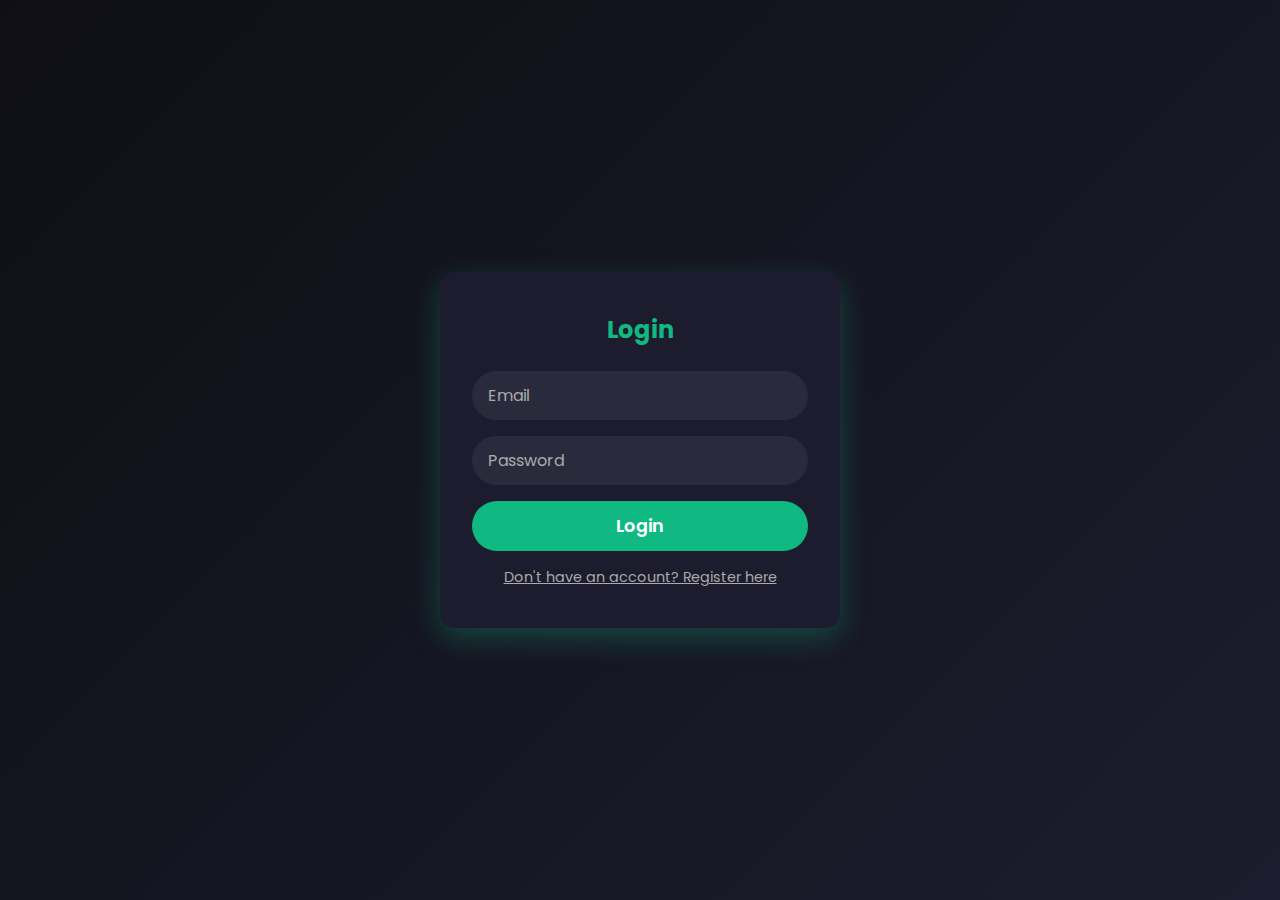
<file: login.html>
<!DOCTYPE html>
<html lang="en">
<head>
  <meta charset="UTF-8">
  <meta name="viewport" content="width=device-width, initial-scale=1.0">
  <title>SL Gaming Hub - Login</title>
  
  <!-- Google Fonts -->
  <link href="https://fonts.googleapis.com/css2?family=Poppins:wght@400;600;700&display=swap" rel="stylesheet">
  
  <!-- Font Awesome -->
  <link href="https://cdnjs.cloudflare.com/ajax/libs/font-awesome/6.4.0/css/all.min.css" rel="stylesheet">

  <style>
    /* RESET & BASE */
    * {
      margin: 0; padding: 0; box-sizing: border-box;
      font-family: 'Poppins', sans-serif;
    }
    body {
      background: linear-gradient(135deg, #0f0f15, #1c1c2e);
      color: #fff;
      display: flex;
      justify-content: center;
      align-items: center;
      height: 100vh;
    }

    /* FORM CONTAINER */
    form {
      background: #1c1c2e;
      padding: 2.5rem 2rem;
      border-radius: 15px;
      width: 100%;
      max-width: 400px;
      box-shadow: 0 10px 30px rgba(16,185,129,0.3);
    }
    form h2 {
      text-align: center;
      margin-bottom: 1.5rem;
      color: #10b981;
      font-weight: 700;
    }

    /* INPUT FIELDS */
    form input {
      width: 100%;
      padding: 0.75rem 1rem;
      margin-bottom: 1rem;
      border: none;
      border-radius: 50px;
      background: #2a2a3d;
      color: #fff;
      font-size: 1rem;
      transition: all 0.3s ease;
    }
    form input:focus {
      outline: none;
      background: #33334d;
      box-shadow: 0 0 5px #10b981;
    }
    form input::placeholder {
      color: #aaa;
    }

    /* BUTTON */
    form button {
      width: 100%;
      padding: 0.75rem 1rem;
      border: none;
      border-radius: 50px;
      background: #10b981;
      color: #fff;
      font-size: 1.1rem;
      font-weight: 600;
      cursor: pointer;
      transition: all 0.3s ease;
    }
    form button:hover {
      background: #0f766e;
    }

    /* LINK TO REGISTER */
    .register-link {
      display: block;
      text-align: center;
      margin-top: 1rem;
      color: #aaa;
      font-size: 0.9rem;
      transition: color 0.3s ease;
    }
    .register-link:hover { color: #10b981; }

    /* RESPONSIVE */
    @media (max-width: 480px) {
      form { padding: 2rem 1.5rem; }
      form h2 { font-size: 1.5rem; }
    }
  </style>
</head>
<body>
  <form id="loginForm">
    <h2>Login</h2>
    <input type="email" id="email" name="email" placeholder="Email" required>
    <input type="password" id="password" name="password" placeholder="Password" required>
    <button type="submit">Login</button>
    <a href="register.html" class="register-link">Don't have an account? Register here</a>
  </form>
  <script src="./assets/auth.js"></script>
  <script>
    // Handle login with SLGAuth (client-side demo)
    document.getElementById('loginForm').addEventListener('submit', function (e) {
      e.preventDefault();
      const email = document.getElementById('email').value.trim();
      const password = document.getElementById('password').value;
      const res = window.SLGAuth.loginUser(email, password);
      if (res.ok) {
        // go to redirect target if present
        const params = new URLSearchParams(location.search);
        const redirect = params.get('redirect');
        if (redirect) location.replace(decodeURIComponent(redirect));
        else location.replace('index.html');
      } else {
        alert(res.msg);
      }
    });

    // Auto-login support for autotest: if ?auto=1&email=...&password=... is present, perform login automatically
    (function autoLogin() {
      try {
        const params = new URLSearchParams(location.search);
        if (params.get('auto') !== '1') return;
        const email = (params.get('email') || '').trim();
        const password = params.get('password') || '';
        if (!email || !password) return;
        const res = window.SLGAuth.loginUser(email, password);
        if (res.ok) {
          const redirect = params.get('redirect');
          if (redirect) location.replace(decodeURIComponent(redirect));
          else location.replace('index.html');
        } else {
          // show an alert for debugging; in normal use you'd show inline message
          alert('Auto-login failed: ' + res.msg);
        }
      } catch (e) { console.error(e); }
    })();
  </script>
</body>
</html>
</file>
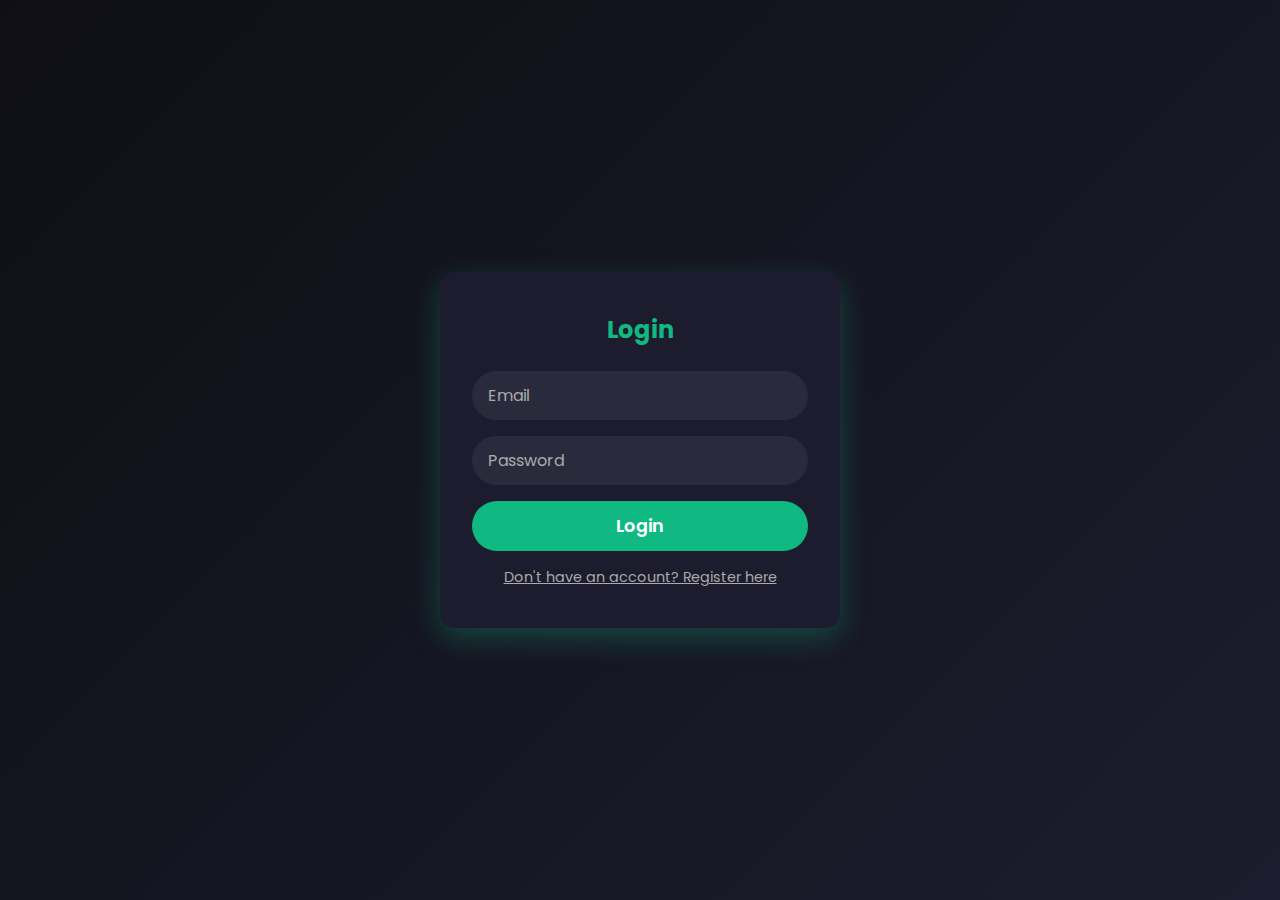
<file: pubg-mobile.html>
<!DOCTYPE html>
<html lang="en">
  <head>
    <meta charset="UTF-8" />
    <meta name="viewport" content="width=device-width, initial-scale=1.0" />
    <title>PUBG Mobile (Global) - Top Up UC | SL Gaming Hub</title>

    <!-- Bootstrap 5 CSS -->
    <link
      href="https://cdn.jsdelivr.net/npm/bootstrap@5.3.0/dist/css/bootstrap.min.css"
      rel="stylesheet" />
    
    <!-- Font Awesome -->
    <link
      rel="stylesheet"
      href="https://cdnjs.cloudflare.com/ajax/libs/font-awesome/6.4.0/css/all.min.css"
    />

    <!-- Google Fonts -->
    <link
      href="https://fonts.googleapis.com/css2?family=Poppins:wght@400;600;700;800&display=swap"
      rel="stylesheet"
    />

    <!-- Custom CSS -->
    <link rel="stylesheet" href="./assets/style.css" />
    <link rel="stylesheet" href="./assets/freefire-sg.css" />
    <link rel="stylesheet" href="./assets/quantity-controls.css" />
    <script src="./assets/auth.js"></script>
  </head>
  <body>
    <!-- Navbar Section -->
    <nav class="navbar navbar-expand-lg navbar-dark fixed-top">
      <div class="container-fluid px-4">
        <!-- Logo and Brand -->
        <a class="navbar-brand d-flex align-items-center" href="index.html">
          <img
            src="./assets/log.jpeg"
            alt="SL Gaming Hub Logo"
            class="logo-img"
          />
          <span class="brand-text ms-2">SL Gaming Hub</span>
        </a>

        <!-- Mobile Toggle Button -->
        <button
          class="navbar-toggler"
          type="button"
          data-bs-toggle="collapse"
          data-bs-target="#navbarNav"
        >
          <span class="navbar-toggler-icon"></span>
        </button>

        <!-- Navigation Links -->
        <div class="collapse navbar-collapse" id="navbarNav">
          <ul class="navbar-nav ms-auto align-items-center">
            <li class="nav-item">
              <a class="nav-link" id="navAuthLink" href="login.html">Login</a>
            </li>
            <li class="nav-item d-none" id="navUserItem">
              <a class="nav-link" id="navUserBadge" href="#" title="Profile"></a>
            </li>
            <li class="nav-item">
              <a class="nav-link" href="index.html">Home</a>
            </li>
          </ul>
        </div>
      </div>
    </nav>

    <!-- Page Header -->
    <section class="page-header">
      <div class="container">
        <div class="row align-items-center">
          <div class="col-lg-10 mx-auto text-center">
            <div class="header-content">
              <div class="header-badge mb-3">
                <i class="fas fa-globe"></i>
                <span>Global Server</span>
              </div>
              <h1 class="page-title">PUBG Mobile (Global)</h1>
              <p class="page-description">
                Select your UC package and top up instantly with secure payment
              </p>
            </div>
          </div>
        </div>
      </div>
    </section>

    <!-- Packages Section -->
    <section class="packages-section">
      <div class="container">
        <!-- Section Title -->
        <div class="section-header text-center mb-5">
          <h2 class="section-title">Select Package</h2>
          <p class="section-subtitle">Choose your preferred UC package</p>
        </div>

        <!-- Package Cards Grid -->
        <div class="row g-4">
          <!-- Package Card 1: RP Upgrade Pack -->
          <div class="col-lg-3 col-md-4 col-sm-6">
            <div
              class="package-card"
              data-package="RP Upgrade Pack"
              data-price="3190.00"
            >
              <div class="package-icon">
                <img src="./assets/PUBG/pack.png" alt="RP Upgrade Pack" />
              </div>
              <h3 class="package-name">RP Upgrade Pack</h3>
              <p class="package-price">Rs.3190.00</p>
              <button class="btn-order">Order Now</button>
            </div>
          </div>

          <!-- Package Card 2: Elite RP Upgrade Pack -->
          <div class="col-lg-3 col-md-4 col-sm-6">
            <div
              class="package-card"
              data-package="Elite RP Upgrade Pack"
              data-price="8750.00"
            >
              <div class="package-icon">
                <img src="./assets/PUBG/pack.png" alt="Elite RP Upgrade Pack" />
              </div>
              <h3 class="package-name">Elite RP Upgrade Pack</h3>
              <p class="package-price">Rs.8750.00</p>
              <button class="btn-order">Order Now</button>
            </div>
          </div>

          <!-- Package Card 3: 60 UC -->
          <div class="col-lg-3 col-md-4 col-sm-6">
            <div class="package-card" data-package="60 UC" data-price="325.00">
              <div class="package-icon">
                <img src="./assets/PUBG/pack.png" alt="60 UC" />
              </div>
              <h3 class="package-name">60 UC</h3>
              <p class="package-price">Rs.325.00</p>
              <button class="btn-order">Order Now</button>
            </div>
          </div>

          <!-- Package Card 4: 325 UC -->
          <div class="col-lg-3 col-md-4 col-sm-6">
            <div
              class="package-card"
              data-package="325 UC"
              data-price="1690.00"
            >
              <div class="package-icon">
                <img src="./assets/PUBG/pack.png" alt="325 UC" />
              </div>
              <h3 class="package-name">325 UC</h3>
              <p class="package-price">Rs.1690.00</p>
              <button class="btn-order">Order Now</button>
            </div>
          </div>

          <!-- Package Card 5: 660 UC -->
          <div class="col-lg-3 col-md-4 col-sm-6">
            <div
              class="package-card"
              data-package="660 UC"
              data-price="3380.00"
            >
              <div class="package-icon">
                <img src="./assets/PUBG/pack.png" alt="660 UC" />
              </div>
              <h3 class="package-name">660 UC</h3>
              <p class="package-price">Rs.3380.00</p>
              <button class="btn-order">Order Now</button>
            </div>
          </div>

          <!-- Package Card 6: 1800 UC -->
          <div class="col-lg-3 col-md-4 col-sm-6">
            <div
              class="package-card featured"
              data-package="1800 UC"
              data-price="7750.00"
            >
              <div class="package-icon">
                <img src="./assets/PUBG/pack.png" alt="1800 UC" />
              </div>
              <h3 class="package-name">1800 UC</h3>
              <p class="package-price">Rs.7750.00</p>
              <button class="btn-order">Order Now</button>
            </div>
          </div>

          <!-- Package Card 7: 3850 UC -->
          <div class="col-lg-3 col-md-4 col-sm-6">
            <div
              class="package-card"
              data-package="3850 UC"
              data-price="15480.00"
            >
              <div class="package-icon">
                <img src="./assets/PUBG/pack.png" alt="3850 UC" />
              </div>
              <h3 class="package-name">3850 UC</h3>
              <p class="package-price">Rs.15480.00</p>
              <button class="btn-order">Order Now</button>
            </div>
          </div>

          <!-- Package Card 8: 8100 UC -->
          <div class="col-lg-3 col-md-4 col-sm-6">
            <div
              class="package-card"
              data-package="8100 UC"
              data-price="30950.00"
            >
              <div class="package-icon">
                <img src="./assets/PUBG/pack.png" alt="8100 UC" />
              </div>
              <h3 class="package-name">8100 UC</h3>
              <p class="package-price">Rs.30950.00</p>
              <button class="btn-order">Order Now</button>
            </div>
          </div>
        </div>
      </div>
    </section>

    <!-- Order Form Modal -->
    <div
      class="modal fade"
      id="orderModal"
      tabindex="-1"
      aria-labelledby="orderModalLabel"
      aria-hidden="true"
    >
      <div class="modal-dialog modal-dialog-centered">
        <div class="modal-content">
          <div class="modal-header">
            <h5 class="modal-title" id="orderModalLabel">
              <i class="fas fa-shopping-cart"></i>
              Complete Your Order
            </h5>
            <button
              type="button"
              class="btn-close"
              data-bs-dismiss="modal"
              aria-label="Close"
            ></button>
          </div>
          <div class="modal-body">
            <!-- Order Summary -->
            <div class="order-summary mb-4">
              <div class="selected-package">
                <h6>Selected Package</h6>
                <div class="package-details">
                  <span class="package-name-display" id="selectedPackageName"
                    >-</span
                  >
                  <span class="package-price-display" id="selectedPackagePrice"
                    >Rs.0.00</span
                  >
                </div>
              </div>
            </div>

            <!-- Order Form with FormSubmit -->
            <form
              id="orderForm"
              action="https://formsubmit.co/slgaminghub09@gmail.com"
              method="POST"
              enctype="multipart/form-data"
            >
              <!-- FormSubmit Configuration -->
              <input type="hidden" name="_subject" id="emailSubject" />
              <input type="hidden" name="_captcha" value="false" />
              <input type="hidden" name="_template" value="box" />
              <input type="hidden" name="_next" value="false" />

              <!-- Game ID -->
              <div class="mb-3">
                <label for="gameId" class="form-label">
                  <i class="fas fa-gamepad"></i>
                  Game ID / Player ID
                  <span class="text-danger">*</span>
                </label>
                <input
                  type="text"
                  class="form-control"
                  id="gameId"
                  name="Game_ID"
                  placeholder="Enter your PUBG Mobile ID"
                  required
                />
                <div class="form-text">Enter your PUBG Mobile player ID</div>
              </div>

              <!-- Username -->
              <div class="mb-3">
                <label for="username" class="form-label">
                  <i class="fas fa-user"></i>
                  In-Game Username
                  <span class="text-danger">*</span>
                </label>
                <input
                  type="text"
                  class="form-control"
                  id="username"
                  name="Username"
                  placeholder="Enter your in-game username"
                  required
                />
              </div>

              <!-- Payment Method Selection -->
              <div class="mb-3">
                <label class="form-label d-block">
                  <i class="fas fa-money-bill"></i>
                  Payment Method
                  <span class="text-danger">*</span>
                </label>
                <div class="payment-methods">
                  <div class="form-check form-check-inline">
                    <input class="form-check-input" type="radio" name="paymentMethod" id="ezcashPayment" value="ezcash" checked>
                    <label class="form-check-label" for="ezcashPayment">
                      <i class="fas fa-wallet text-success"></i> eZcash
                    </label>
                  </div>
                  <div class="form-check form-check-inline">
                    <input class="form-check-input" type="radio" name="paymentMethod" id="bankPayment" value="bank">
                    <label class="form-check-label" for="bankPayment">
                      <i class="fas fa-university text-info"></i> Bank Transfer
                    </label>
                  </div>
                </div>
              </div>

              <!-- EZcash Payment Details -->
              <div id="ezcashDetails" class="payment-details mb-3">
                <div class="alert alert-success bg-success bg-opacity-10 border border-success border-opacity-10">
                  <h6 class="text-success mb-2"><i class="fas fa-info-circle"></i> EZcash Payment Details</h6>
                  <p class="small mb-2">Send payment to either of these numbers:</p>
                  <div class="d-flex flex-column gap-2">
                    <div class="d-flex align-items-center justify-content-between p-2 bg-dark bg-opacity-25 rounded">
                      <span class="number">0773043667</span>
                      <button type="button" class="btn btn-sm btn-outline-success" data-copy="0773043667">
                        <i class="fas fa-copy"></i> Copy
                      </button>
                    </div>
                    <div class="d-flex align-items-center justify-content-between p-2 bg-dark bg-opacity-25 rounded">
                      <span class="number">04741880764</span>
                      <button type="button" class="btn btn-sm btn-outline-success" data-copy="04741880764">
                        <i class="fas fa-copy"></i> Copy
                      </button>
                    </div>
                  </div>
                </div>
              </div>

              <!-- Bank Payment Details -->
              <div id="bankDetails" class="payment-details mb-3" style="display: none;">
                <div class="alert alert-info bg-info bg-opacity-10 border border-info border-opacity-10">
                  <h6 class="text-info mb-2"><i class="fas fa-university"></i> Bank Account Details</h6>
                  <p class="small mb-2">Transfer to either of these accounts:</p>
                  
                  <!-- BOC Bank Details -->
                  <div class="bank-account p-2 mb-2 bg-dark bg-opacity-25 rounded">
                    <div class="d-flex justify-content-between">
                      <span class="fw-bold text-info">BOC Bank</span>
                    </div>
                    <div class="d-flex justify-content-between align-items-center">
                      <span class="small">Account Number:</span>
                      <div>
                        <span class="account-number">86800581</span>
                        <button type="button" class="btn btn-sm btn-outline-info ms-2" data-copy="86800581">
                          <i class="fas fa-copy"></i>
                        </button>
                      </div>
                    </div>
                    <div class="d-flex justify-content-between">
                      <span class="small">Account Holder:</span>
                      <span>KWA Rasanga</span>
                    </div>
                  </div>

                  <!-- Sampath Bank Details -->
                  <div class="bank-account p-2 bg-dark bg-opacity-25 rounded">
                    <div class="d-flex justify-content-between">
                      <span class="fw-bold text-info">Sampath Bank</span>
                    </div>
                    <div class="d-flex justify-content-between align-items-center">
                      <span class="small">Account Number:</span>
                      <div>
                        <span class="account-number">115857695088</span>
                        <button type="button" class="btn btn-sm btn-outline-info ms-2" data-copy="115857695088">
                          <i class="fas fa-copy"></i>
                        </button>
                      </div>
                    </div>
                    <div class="d-flex justify-content-between">
                      <span class="small">Account Holder:</span>
                      <span>KWA Rasanga</span>
                    </div>
                  </div>
                </div>
              </div>

              <!-- Phone Number -->
              <div class="mb-3">
                <label for="phoneNumber" class="form-label">
                  <i class="fas fa-phone"></i>
                  Phone Number
                  <span class="text-danger">*</span>
                </label>
                <input
                  type="tel"
                  class="form-control"
                  id="phoneNumber"
                  name="Phone_Number"
                  placeholder="07XXXXXXXX"
                  required
                />
                <div class="form-text">Enter your WhatsApp number</div>
              </div>

              <!-- Email -->
              <div class="mb-3">
                <label for="email" class="form-label">
                  <i class="fas fa-envelope"></i>
                  Email Address
                  <span class="text-danger">*</span>
                </label>
                <input
                  type="email"
                  class="form-control"
                  id="email"
                  name="email"
                  placeholder="your@email.com"
                  required
                />
              </div>

              <!-- Hidden Package Details -->
              <input type="hidden" id="packageName" name="Package_Name" />
              <input type="hidden" id="packagePrice" name="Package_Price" />
              <input type="hidden" id="orderId" name="Order_ID" />
              <input type="hidden" id="orderDate" name="Order_Date" />

              <!-- Payment Slip Upload - WORKS WITH FORMSUBMIT! -->
              <div class="mb-3">
                <label for="paymentSlip" class="form-label">
                  <i class="fas fa-file-image"></i>
                  Payment Slip / Screenshot
                  <span class="text-danger">*</span>
                </label>
                <input
                  type="file"
                  class="form-control"
                  id="paymentSlip"
                  name="attachment"
                  accept="image/*,.pdf"
                  required
                />
                <div class="form-text">
                  Upload your payment confirmation (Max 10MB)
                </div>
              </div>

              <!-- Terms and Conditions -->
              <div class="form-check mb-3">
                <input
                  class="form-check-input"
                  type="checkbox"
                  id="agreeTerms"
                  required
                />
                <label class="form-check-label" for="agreeTerms">
                  I agree to the
                  <a href="#" class="text-decoration-none"
                    >terms and conditions</a
                  >
                </label>
              </div>

              <!-- Submit Button -->
              <button type="submit" class="btn-submit-order w-100">
                <i class="fas fa-paper-plane"></i>
                <span>Submit Order & Continue to WhatsApp</span>
              </button>
            </form>
          </div>
        </div>
      </div>
    </div>

    <!-- Info Section -->
    <section class="info-section py-5">
      <div class="container">
        <div class="row g-4">
          <div class="col-md-3 col-6">
            <div class="info-box text-center">
              <i class="fas fa-bolt"></i>
              <h5>Instant Delivery</h5>
            </div>
          </div>
          <div class="col-md-3 col-6">
            <div class="info-box text-center">
              <i class="fas fa-shield-alt"></i>
              <h5>100% Safe</h5>
              <p>Secure Transaction</p>
            </div>
          </div>
          <div class="col-md-3 col-6">
            <div class="info-box text-center">
              <i class="fas fa-headset"></i>
              <h5>24/7 Support</h5>
              <p>Always Available</p>
            </div>
          </div>
          <div class="col-md-3 col-6">
            <div class="info-box text-center">
              <i class="fas fa-tags"></i>
              <h5>Best Prices</h5>
              <p>Competitive Rates</p>
            </div>
          </div>
        </div>
      </div>
    </section>

    <!-- Back to Home -->
    <section class="back-section py-4">
      <div class="container text-center">
        <a href="index.html" class="btn-back-home">
          <i class="fas fa-arrow-left"></i>
          <span>Back to Home</span>
        </a>
      </div>
    </section>

    <!-- Bootstrap JS Bundle -->
    <script src="https://cdn.jsdelivr.net/npm/bootstrap@5.3.0/dist/js/bootstrap.bundle.min.js"></script>

    <script>
      document.addEventListener("DOMContentLoaded", function () {
        const orderModal = new bootstrap.Modal(
          document.getElementById("orderModal")
        );
        const orderForm = document.getElementById("orderForm");
        const packageCards = document.querySelectorAll(".package-card");

        // Handle package card clicks
        packageCards.forEach((card) => {
          const orderBtn = card.querySelector(".btn-order");

          orderBtn.addEventListener("click", function (e) {
            e.preventDefault();

            const packageName = card.getAttribute("data-package");
            const packagePrice = card.getAttribute("data-price");

            document.getElementById("selectedPackageName").textContent =
              packageName;
            document.getElementById("selectedPackagePrice").textContent =
              "Rs." + packagePrice;
            document.getElementById("packageName").value = packageName;
            document.getElementById("packagePrice").value = packagePrice;

            // Generate Order ID and Date
            const orderId = "PUBG" + Date.now().toString().slice(-8);
            const orderDate = new Date().toLocaleString();

            document.getElementById("orderId").value = orderId;
            document.getElementById("orderDate").value = orderDate;
            document.getElementById(
              "emailSubject"
            ).value = `Order ${orderId} - PUBG Mobile - ${packageName}`;

            orderModal.show();
          });
        });

        // Handle form submission
        orderForm.addEventListener("submit", function (e) {
          // Form will submit naturally via FormSubmit
          // Show loading state
          const submitBtn = orderForm.querySelector(".btn-submit-order");
          submitBtn.innerHTML =
            '<i class="fas fa-spinner fa-spin"></i> Sending...';
          submitBtn.disabled = true;

          // Get form data for WhatsApp
          const gameId = document.getElementById("gameId").value.trim();
          const username = document.getElementById("username").value.trim();
          const phoneNumber = document
            .getElementById("phoneNumber")
            .value.trim();
          const email = document.getElementById("email").value.trim();
          const packageName = document.getElementById("packageName").value;
          const packagePrice = document.getElementById("packagePrice").value;
          const orderId = document.getElementById("orderId").value;

          // Store data in sessionStorage for after redirect
          sessionStorage.setItem(
            "orderData",
            JSON.stringify({
              gameId,
              username,
              phoneNumber,
              email,
              packageName,
              packagePrice,
              orderId,
            })
          );
        });

        // Check if we just came back from form submission
        const orderData = sessionStorage.getItem("orderData");
        if (orderData) {
          const data = JSON.parse(orderData);
          sessionStorage.removeItem("orderData");

          // Show success message
          showSuccessMessage(
            "Order sent successfully! Check your email for confirmation."
          );

          // Create WhatsApp message
          const messageText =
            `🎮 *New Order - PUBG Mobile*\n\n` +
            `📋 *Order ID:* ${data.orderId}\n` +
            `📦 *Package:* ${data.packageName}\n` +
            `💰 *Price:* Rs.${data.packagePrice}\n\n` +
            `👤 *Customer Details:*\n` +
            `🎯 Game ID: ${data.gameId}\n` +
            `👨 Username: ${data.username}\n` +
            `📱 Phone: ${data.phoneNumber}\n` +
            `📧 Email: ${data.email}\n\n` +
            `✅ Email with payment slip sent\n\n` +
            `Please confirm and process this order. Thank you!`;

          const whatsappNumber = "94773043667";

          setTimeout(() => {
            showConfirmationModal(messageText, whatsappNumber);
          }, 1000);
        }
      });

      // Show success message
      function showSuccessMessage(message) {
        const successDiv = document.createElement("div");
        successDiv.style.cssText = `
          position: fixed; top: 20px; right: 20px;
          background: linear-gradient(135deg, #10b981 0%, #059669 100%);
          color: white; padding: 20px 25px; border-radius: 12px;
          box-shadow: 0 10px 30px rgba(0,0,0,0.3); z-index: 99999;
        `;
        successDiv.innerHTML = `
          <div style="display: flex; align-items: center; gap: 12px;">
            <i class="fas fa-check-circle" style="font-size: 24px;"></i>
            <div>
              <strong style="display: block; margin-bottom: 5px;">Success!</strong>
              <span style="font-size: 14px;">${message}</span>
            </div>
          </div>
        `;
        document.body.appendChild(successDiv);
        setTimeout(() => successDiv.remove(), 5000);
      }

      // Show confirmation modal with WhatsApp
      function showConfirmationModal(messageText, whatsappNumber) {
        const modalHTML = `
          <div class="modal fade" id="confirmationModal" tabindex="-1">
            <div class="modal-dialog modal-dialog-centered">
              <div class="modal-content" style="background: #0f1729; border: 2px solid rgba(147, 51, 234, 0.3);">
                <div class="modal-header" style="border-bottom: 1px solid rgba(147, 51, 234, 0.2);">
                  <h5 class="modal-title" style="color: white;">
                    <i class="fas fa-check-circle" style="color: #10b981;"></i>
                    Continue to WhatsApp
                  </h5>
                  <button type="button" class="btn-close" data-bs-dismiss="modal" style="filter: invert(1);"></button>
                </div>
                <div class="modal-body">
                  <div class="alert" style="background: rgba(16, 185, 129, 0.1); border: 1px solid rgba(16, 185, 129, 0.3); color: #10b981; border-radius: 10px;">
                    <i class="fas fa-info-circle"></i> 
                    <strong>Next Steps:</strong>
                    <ol style="margin: 10px 0 0 0; padding-left: 20px;">
                      <li>Copy the order message below</li>
                      <li>Click "Open WhatsApp" button</li>
                      <li>Paste and send the message</li>
                    </ol>
                  </div>

                  <div style="background: rgba(255, 255, 255, 0.05); padding: 15px; border-radius: 10px; margin: 20px 0;">
                    <h6 style="color: #a78bfa; margin-bottom: 10px;">Message Preview:</h6>
                    <textarea id="orderMessageText" readonly style="width: 100%; height: 200px; background: rgba(0,0,0,0.3); color: white; border: 1px solid rgba(147, 51, 234, 0.3); border-radius: 8px; padding: 12px; font-family: monospace; font-size: 0.9rem; resize: none;">${messageText}</textarea>
                  </div>

                  <div class="d-grid gap-2">
                    <button onclick="copyMessage()" class="btn" style="background: linear-gradient(135deg, #9333ea 0%, #7c3aed 100%); color: white; padding: 12px; border: none; border-radius: 10px; font-weight: 600; font-size: 1rem;">
                      <i class="fas fa-copy"></i> Copy Message
                    </button>
                    <button onclick="openWhatsAppDirect('${whatsappNumber}')" class="btn" style="background: linear-gradient(135deg, #25d366 0%, #128c7e 100%); color: white; padding: 12px; border: none; border-radius: 10px; font-weight: 600; font-size: 1rem;">
                      <i class="fab fa-whatsapp"></i> Open WhatsApp
                    </button>
                  </div>

                  <p style="color: #94a3b8; font-size: 0.85rem; text-align: center; margin-top: 15px;">
                    <i class="fas fa-phone"></i> WhatsApp: +${whatsappNumber}
                  </p>
                </div>
              </div>
            </div>
          </div>
        `;

        const existingModal = document.getElementById("confirmationModal");
        if (existingModal) existingModal.remove();

        document.body.insertAdjacentHTML("beforeend", modalHTML);
        const confirmModal = new bootstrap.Modal(
          document.getElementById("confirmationModal")
        );
        confirmModal.show();

        setTimeout(() => copyMessage(), 500);
      }

      function copyMessage() {
        const messageTextarea = document.getElementById("orderMessageText");
        if (!messageTextarea) return;

        messageTextarea.select();
        messageTextarea.setSelectionRange(0, 99999);

        try {
          document.execCommand("copy");
          const copyBtn = event.target.closest("button");
          if (copyBtn) {
            const originalHTML = copyBtn.innerHTML;
            copyBtn.innerHTML = '<i class="fas fa-check"></i> Copied!';
            copyBtn.style.background =
              "linear-gradient(135deg, #10b981 0%, #059669 100%)";

            setTimeout(() => {
              copyBtn.innerHTML = originalHTML;
              copyBtn.style.background =
                "linear-gradient(135deg, #9333ea 0%, #7c3aed 100%)";
            }, 2000);
          }
        } catch (err) {
          alert("Please manually copy the message.");
        }
      }

      function openWhatsAppDirect(number) {
        const isMobile =
          /Android|webOS|iPhone|iPad|iPod|BlackBerry|IEMobile|Opera Mini/i.test(
            navigator.userAgent
          );
        const whatsappURL = isMobile
          ? `https://api.whatsapp.com/send?phone=${number}`
          : `https://web.whatsapp.com/send?phone=${number}`;

        window.open(whatsappURL, "_blank");
      }
    </script>

    <!-- Add animation CSS -->
    <style>
      @keyframes slideInUp {
        from {
          transform: translateY(100px);
          opacity: 0;
        }
        to {
          transform: translateY(0);
          opacity: 1;
        }
      }
    </style>

    <!-- Custom JS -->
    <script src="script.js"></script>
    <script src="./assets/quantity-controls.js"></script>
  </body>
</html>
</file>
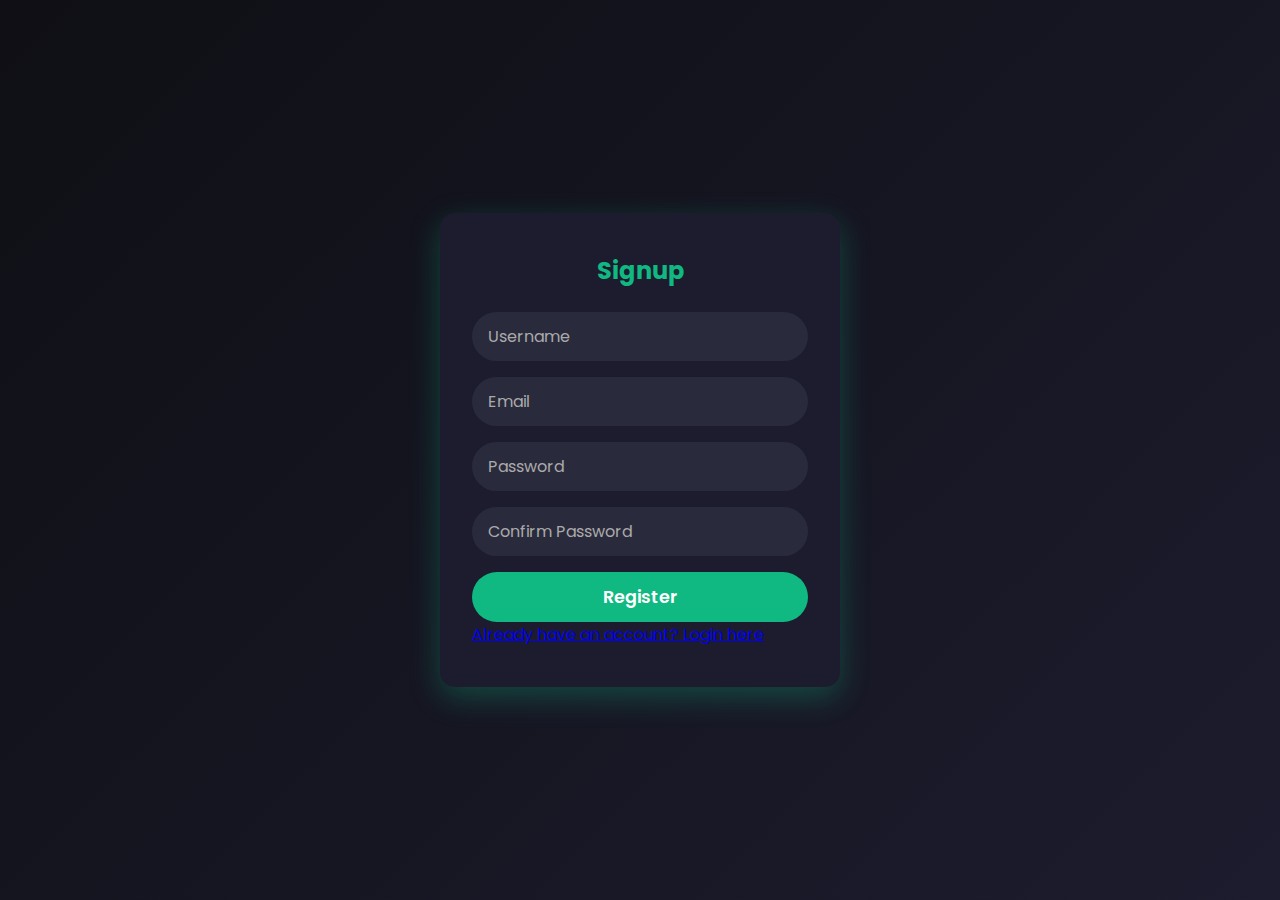
<file: register.html>
<!DOCTYPE html>
<html lang="en">
<head>
  <meta charset="UTF-8">
  <meta name="viewport" content="width=device-width, initial-scale=1.0">
  <title>SL Gaming Hub - Register</title>
  
  <!-- Google Fonts -->
  <link href="https://fonts.googleapis.com/css2?family=Poppins:wght@400;600;700&display=swap" rel="stylesheet">
  
  <!-- Font Awesome -->
  <link href="https://cdnjs.cloudflare.com/ajax/libs/font-awesome/6.4.0/css/all.min.css" rel="stylesheet">

  <style>
    /* RESET & BASE */
    * {
      margin: 0; padding: 0; box-sizing: border-box;
      font-family: 'Poppins', sans-serif;
    }
    body {
      background: linear-gradient(135deg, #0f0f15, #1c1c2e);
      color: #fff;
      display: flex;
      justify-content: center;
      align-items: center;
      height: 100vh;
    }

    /* FORM CONTAINER */
    form {
      background: #1c1c2e;
      padding: 2.5rem 2rem;
      border-radius: 15px;
      width: 100%;
      max-width: 400px;
      box-shadow: 0 10px 30px rgba(16,185,129,0.3);
    }
    form h2 {
      text-align: center;
      margin-bottom: 1.5rem;
      color: #10b981;
      font-weight: 700;
    }

    /* INPUT FIELDS */
    form input {
      width: 100%;
      padding: 0.75rem 1rem;
      margin-bottom: 1rem;
      border: none;
      border-radius: 50px;
      background: #2a2a3d;
      color: #fff;
      font-size: 1rem;
      transition: all 0.3s ease;
    }
    form input:focus {
      outline: none;
      background: #33334d;
      box-shadow: 0 0 5px #10b981;
    }
    form input::placeholder {
      color: #aaa;
    }

    /* BUTTON */
    form button {
      width: 100%;
      padding: 0.75rem 1rem;
      border: none;
      border-radius: 50px;
      background: #10b981;
      color: #fff;
      font-size: 1.1rem;
      font-weight: 600;
      cursor: pointer;
      transition: all 0.3s ease;
    }
    form button:hover {
      background: #0f766e;
    }

    /* RESPONSIVE */
    @media (max-width: 480px) {
      form { padding: 2rem 1.5rem; }
      form h2 { font-size: 1.5rem; }
    }
  </style>
</head>
<body>
  <form id="registerForm">
    <h2>Signup</h2>
    <input type="text" id="username" name="username" placeholder="Username" required>
    <input type="email" id="email" name="email" placeholder="Email" required>
    <input type="password" id="password" name="password" placeholder="Password" required>
    <input type="password" id="confirm_password" name="confirm_password" placeholder="Confirm Password" required>
    <button type="submit">Register</button>
    <br>
     <a href="login.html" class="register-link">Already have an account? Login here</a>
  </form>
  <script src="./assets/auth.js"></script>
  <script>
    document.getElementById('registerForm').addEventListener('submit', function (e) {
      e.preventDefault();
      const username = document.getElementById('username').value.trim();
      const email = document.getElementById('email').value.trim();
      const password = document.getElementById('password').value;
      const confirm = document.getElementById('confirm_password').value;
      if (password !== confirm) { alert('Passwords do not match'); return; }
      const res = window.SLGAuth.registerUser(username, email, password);
      if (res.ok) {
          // honor redirect param if present
          const params = new URLSearchParams(location.search);
          const redirect = params.get('redirect');
          if (redirect) location.replace(decodeURIComponent(redirect));
          else location.replace('index.html');
      } else {
        alert(res.msg);
      }
    });
  </script>
</body>
</html>
</file>
<file: assets/style.css>
/* ==========================================
   SL Gaming Hub - Professional CSS
   Created with 15 years of industry experience
   ========================================== */

/* ==========================================
   CSS Variables & Root Configuration
   ========================================== */
:root {
    /* Color Palette */
    --primary-navy: #1a1f3a;
    --secondary-navy: #0f1729;
    --accent-blue: #2563eb;
    --accent-orange: #ff5722;
    --accent-purple: #9333ea;
    --accent-pink: #ec4899;
    
    /* Gradient Colors */
    --gradient-pink: linear-gradient(135deg, #ff006e 0%, #8338ec 100%);
    --gradient-purple: linear-gradient(135deg, #667eea 0%, #764ba2 100%);
    --gradient-hero: linear-gradient(135deg, #ff006e 0%, #3a0ca3 50%, #7209b7 100%);
    
    /* Text Colors */
    --text-white: #ffffff;
    --text-gray: #94a3b8;
    --text-light: #e2e8f0;
    
    /* Spacing */
    --section-padding: 100px;
    --container-padding: 80px;
    
    /* Typography */
    --font-primary: 'Poppins', sans-serif;
    
    /* Transitions */
    --transition-smooth: all 0.4s cubic-bezier(0.4, 0, 0.2, 1);
    --transition-fast: all 0.3s ease;
    
    /* Shadows */
    --shadow-sm: 0 2px 8px rgba(0, 0, 0, 0.1);
    --shadow-md: 0 4px 16px rgba(0, 0, 0, 0.2);
    --shadow-lg: 0 10px 40px rgba(0, 0, 0, 0.3);
    --shadow-glow: 0 0 30px rgba(147, 51, 234, 0.5);
}

/* ==========================================
   Global Reset & Base Styles
   ========================================== */
* {
    margin: 0;
    padding: 0;
    box-sizing: border-box;
}

html {
    scroll-behavior: smooth;
    overflow-x: hidden;
}

body {
    font-family: var(--font-primary);
    background: var(--primary-navy);
    color: var(--text-white);
    line-height: 1.6;
    overflow-x: hidden;
    position: relative;
}

/* Custom Scrollbar */
::-webkit-scrollbar {
    width: 10px;
}

::-webkit-scrollbar-track {
    background: var(--secondary-navy);
}

::-webkit-scrollbar-thumb {
    background: var(--gradient-pink);
    border-radius: 10px;
}

::-webkit-scrollbar-thumb:hover {
    background: var(--accent-purple);
}

/* ==========================================
   Navbar Styles
   ========================================== */
.navbar {
    background: rgba(15, 23, 41, 0.95);
    backdrop-filter: blur(20px);
    padding: 1rem 0;
    box-shadow: 0 4px 20px rgba(0, 0, 0, 0.3);
    transition: var(--transition-smooth);
    z-index: 1000;
}

.navbar.scrolled {
    background: rgba(15, 23, 41, 0.98);
    box-shadow: 0 4px 30px rgba(0, 0, 0, 0.5);
    padding: 0.5rem 0;
}

/* Logo Styles */
.navbar-brand {
    display: flex;
    align-items: center;
    font-weight: 700;
    font-size: 1.5rem;
    color: var(--text-white);
    transition: var(--transition-fast);
    padding: 0.5rem 0;
}

.navbar-brand:hover {
    color: var(--text-white);
    transform: translateY(-2px);
}

.logo-img {
    width: 50px;
    height: 50px;
    border-radius: 50%;
    border: 2px solid var(--accent-purple);
    padding: 3px;
    transition: var(--transition-fast);
    animation: logoFloat 3s ease-in-out infinite;
}

.navbar-brand:hover .logo-img {
    border-color: var(--accent-pink);
    transform: rotate(360deg);
}

@keyframes logoFloat {
    0%, 100% {
        transform: translateY(0px);
    }
    50% {
        transform: translateY(-5px);
    }
}

.brand-text {
    background: var(--gradient-pink);
    -webkit-background-clip: text;
    -webkit-text-fill-color: transparent;
    background-clip: text;
    font-weight: 800;
    letter-spacing: 0.5px;
}

/* Navigation Links */
.navbar-nav {
    gap: 0.5rem;
}

.nav-link {
    color: var(--text-light) !important;
    font-weight: 500;
    font-size: 1rem;
    padding: 0.7rem 1.2rem !important;
    margin: 0 0.2rem;
    border-radius: 8px;
    transition: var(--transition-fast);
    position: relative;
    overflow: hidden;
}

.nav-link::before {
    content: '';
    position: absolute;
    bottom: 0;
    left: 50%;
    width: 0;
    height: 2px;
    background: var(--gradient-pink);
    transition: var(--transition-fast);
    transform: translateX(-50%);
}

.nav-link:hover {
    color: var(--text-white) !important;
    background: rgba(147, 51, 234, 0.1);
    transform: translateY(-2px);
}

.nav-link:hover::before {
    width: 80%;
}

.nav-link.active {
    color: var(--text-white) !important;
    background: var(--gradient-pink);
    box-shadow: var(--shadow-glow);
}

.nav-link.active::before {
    display: none;
}

/* Mobile Menu Toggle */
.navbar-toggler {
    border: 2px solid var(--accent-purple);
    padding: 0.5rem 0.75rem;
    transition: var(--transition-fast);
}

.navbar-toggler:focus {
    box-shadow: 0 0 0 0.25rem rgba(147, 51, 234, 0.25);
}

.navbar-toggler-icon {
    background-image: url("data:image/svg+xml,%3csvg xmlns='http://www.w3.org/2000/svg' viewBox='0 0 30 30'%3e%3cpath stroke='rgba%28255, 255, 255, 1%29' stroke-linecap='round' stroke-miterlimit='10' stroke-width='2' d='M4 7h22M4 15h22M4 23h22'/%3e%3c/svg%3e");
}

/* ==========================================
   Hero Section
 
  /* ==========================================
   HERO SECTION - HUGE PADDING ALL SIDES
   ========================================== */

.hero-section {
    padding: 120px 80px; /* Huge padding: Top/Bottom 120px, Left/Right 80px */
    background: var(--primary-navy);
    position: relative;
    overflow: hidden;
    min-height: 100vh; /* Full viewport height */
    display: flex;
    align-items: center;
}

.hero-section .container {
    max-width: 100%;
    padding: 0;
}

.hero-banner-wrapper {
    position: relative;
    width: 100%;
    height: 100%;
    border-radius: 30px;
    overflow: hidden;
    box-shadow: 0 30px 80px rgba(0, 0, 0, 0.5);
}

.hero-banner-image {
    width: 100%;
    height: 100%;
    display: block;
    object-fit: cover;
    min-height: calc(100vh - 240px); /* Full height minus padding (120px top + 120px bottom) */
}

/* Optional Overlay */
.hero-overlay {
    position: absolute;
    top: 0;
    left: 0;
    width: 100%;
    height: 100%;
    background: linear-gradient(
        135deg,
        rgba(0, 0, 0, 0.1) 0%,
        rgba(0, 0, 0, 0.05) 100%
    );
    pointer-events: none;
}

/* ==========================================
   GAMES SECTION - SIMPLE & RESPONSIVE
   ========================================== */

.games-section {
    padding: 80px 0;
    background: #0f1729;
    position: relative;
}

/* Section Header */
.section-header {
    margin-bottom: 3rem;
}

.section-description {
    color: #94a3b8;
    font-size: 1.1rem;
    margin: 0;
}

/* ==========================================
   GAME CARDS
   ========================================== */

.game-card {
    background: rgba(255, 255, 255, 0.03);
    border: 2px solid rgba(147, 51, 234, 0.3);
    border-radius: 20px;
    overflow: hidden;
    transition: transform 0.3s ease, border-color 0.3s ease;
    height: 100%;
    display: flex;
    flex-direction: column;
}

.game-card:hover {
    transform: translateY(-10px);
    border-color: #9333ea;
}

/* Featured Card */
.game-card.featured {
    border-color: #ffd700;
    background: rgba(255, 215, 0, 0.05);
}

.game-card.featured:hover {
    border-color: #ffed4e;
}

/* ==========================================
   CARD IMAGE
   ========================================== */

.game-card-image {
    position: relative;
    width: 100%;
    height: 250px;
    overflow: hidden;
}

.game-card-image img {
    width: 100%;
    height: 100%;
    object-fit: cover;
    display: block;
}

.game-card-overlay {
    position: absolute;
    top: 0;
    left: 0;
    width: 100%;
    height: 100%;
    background: linear-gradient(to bottom, rgba(0,0,0,0.1) 0%, rgba(0,0,0,0.5) 100%);
}

/* ==========================================
   CARD BADGES
   ========================================== */

.game-card-badge {
    position: absolute;
    top: 15px;
    right: 15px;
    display: flex;
    align-items: center;
    gap: 6px;
    padding: 8px 16px;
    border-radius: 20px;
    font-size: 0.85rem;
    font-weight: 700;
    color: white;
    z-index: 2;
}

.badge-global {
    background: linear-gradient(135deg, #3b82f6 0%, #2563eb 100%);
}

.badge-featured {
    background: linear-gradient(135deg, #ffd700 0%, #ff8a00 100%);
}

.game-card-badge i {
    font-size: 1rem;
}

/* ==========================================
   CARD CONTENT
   ========================================== */

.game-card-content {
    padding: 25px;
    flex: 1;
    display: flex;
    flex-direction: column;
}

.game-card-title {
    font-size: 1.5rem;
    font-weight: 700;
    color: #ffffff;
    margin-bottom: 10px;
}

.game-card-description {
    color: #94a3b8;
    font-size: 0.95rem;
    margin-bottom: 20px;
    line-height: 1.6;
}

/* ==========================================
   FEATURES LIST
   ========================================== */

.game-features {
    list-style: none;
    padding: 0;
    margin: 0 0 20px 0;
    flex: 1;
}

.game-features li {
    display: flex;
    align-items: center;
    gap: 10px;
    color: #e2e8f0;
    font-size: 0.9rem;
    margin-bottom: 10px;
}

.game-features li i {
    color: #10b981;
    font-size: 1rem;
}

/* ==========================================
   TOP UP BUTTON
   ========================================== */

.btn-topup {
    display: flex;
    align-items: center;
    justify-content: center;
    gap: 10px;
    background: linear-gradient(135deg, #9333ea 0%, #7c3aed 100%);
    color: white;
    padding: 14px 28px;
    border-radius: 50px;
    text-decoration: none;
    font-weight: 700;
    font-size: 1rem;
    transition: all 0.3s ease;
    border: none;
    cursor: pointer;
}

.btn-topup:hover {
    background: linear-gradient(135deg, #7c3aed 0%, #6d28d9 100%);
    color: white;
    transform: translateY(-2px);
    box-shadow: 0 10px 30px rgba(147, 51, 234, 0.4);
}

.btn-topup i {
    font-size: 1rem;
    transition: transform 0.3s ease;
}

.btn-topup:hover i {
    transform: translateX(5px);
}

/* Featured Card Button */
.game-card.featured .btn-topup {
    background: linear-gradient(135deg, #ff8a00 0%, #ff5722 100%);
}

.game-card.featured .btn-topup:hover {
    background: linear-gradient(135deg, #ff5722 0%, #f4511e 100%);
}

/* ==========================================
   INFO BAR
   ========================================== */

.info-bar {
    margin-top: 4rem;
}

.info-item {
    padding: 20px;
    transition: transform 0.3s ease;
}

.info-item:hover {
    transform: translateY(-5px);
}

.info-item i {
    font-size: 2.5rem;
    background: linear-gradient(135deg, #ff006e 0%, #8338ec 100%);
    -webkit-background-clip: text;
    -webkit-text-fill-color: transparent;
    background-clip: text;
    margin-bottom: 1rem;
    display: inline-block;
}

.info-item h4 {
    font-size: 1.3rem;
    font-weight: 700;
    color: #ffffff;
    margin-bottom: 0.5rem;
}

.info-item p {
    color: #94a3b8;
    font-size: 0.95rem;
    margin: 0;
}

/* ==========================================
   RESPONSIVE DESIGN
   ========================================== */

/* Large Desktops (1400px+) */
@media (min-width: 1400px) {
    .game-card-image {
        height: 280px;
    }
    
    .game-card-content {
        padding: 30px;
    }
}

/* Desktops (1200px - 1399px) */
@media (max-width: 1399px) {
    .game-card-image {
        height: 250px;
    }
}

/* Laptops (992px - 1199px) */
@media (max-width: 1199px) {
    .games-section {
        padding: 70px 0;
    }
    
    .game-card-image {
        height: 230px;
    }
    
    .game-card-title {
        font-size: 1.4rem;
    }
}

/* Tablets (768px - 991px) */
@media (max-width: 991px) {
    .games-section {
        padding: 60px 0;
    }
    
    .game-card-image {
        height: 220px;
    }
    
    .game-card-content {
        padding: 20px;
    }
    
    .game-card-title {
        font-size: 1.3rem;
    }
    
    .game-card-description {
        font-size: 0.9rem;
    }
    
    .info-item i {
        font-size: 2rem;
    }
    
    .info-item h4 {
        font-size: 1.2rem;
    }
}

/* Mobile Devices (576px - 767px) */
@media (max-width: 767px) {
    .games-section {
        padding: 50px 0;
    }
    
    .section-description {
        font-size: 1rem;
    }
    
    .game-card {
        margin-bottom: 20px;
    }
    
    .game-card-image {
        height: 200px;
    }
    
    .game-card-content {
        padding: 20px;
    }
    
    .game-card-title {
        font-size: 1.2rem;
    }
    
    .game-card-description {
        font-size: 0.85rem;
        margin-bottom: 15px;
    }
    
    .game-features li {
        font-size: 0.85rem;
        margin-bottom: 8px;
    }
    
    .btn-topup {
        padding: 12px 24px;
        font-size: 0.95rem;
    }
    
    .info-bar {
        margin-top: 3rem;
    }
    
    .info-item {
        padding: 15px;
    }
    
    .info-item i {
        font-size: 2rem;
    }
    
    .info-item h4 {
        font-size: 1.1rem;
    }
    
    .info-item p {
        font-size: 0.85rem;
    }
}

/* Small Mobile (481px - 575px) */
@media (max-width: 575px) {
    .games-section {
        padding: 40px 0;
    }
    
    .game-card-image {
        height: 180px;
    }
    
    .game-card-badge {
        top: 10px;
        right: 10px;
        padding: 6px 12px;
        font-size: 0.75rem;
    }
    
    .game-card-content {
        padding: 18px;
    }
    
    .game-card-title {
        font-size: 1.1rem;
    }
    
    .game-card-description {
        font-size: 0.8rem;
    }
    
    .game-features li {
        font-size: 0.8rem;
    }
    
    .btn-topup {
        padding: 10px 20px;
        font-size: 0.9rem;
    }
}

/* Extra Small Mobile (max 480px) */
@media (max-width: 480px) {
    .game-card-image {
        height: 160px;
    }
    
    .game-card-content {
        padding: 15px;
    }
    
    .game-card-title {
        font-size: 1rem;
    }
    
    .btn-topup {
        padding: 10px 18px;
        font-size: 0.85rem;
    }
    
    .info-item i {
        font-size: 1.8rem;
    }
    
    .info-item h4 {
        font-size: 1rem;
    }
}

/* Very Small Mobile (max 360px) */
@media (max-width: 360px) {
    .games-section {
        padding: 30px 0;
    }
    
    .game-card-image {
        height: 150px;
    }
    
    .game-card-title {
        font-size: 0.95rem;
    }
    
    .game-card-description {
        font-size: 0.75rem;
    }
    
    .game-features li {
        font-size: 0.75rem;
    }
    
    .btn-topup {
        padding: 9px 16px;
        font-size: 0.8rem;
    }
}

/* Fix for button not working - ensure proper z-index */
.btn-topup {
    position: relative;
    z-index: 10;
}

/* Ensure clickable area */
.game-card-content {
    position: relative;
    z-index: 5;
}

/* Remove any overlay blocking clicks */
.game-card::before,
.game-card::after {
    pointer-events: none;
}


/* Background Decorations */
.hero-section::before {
    content: '';
    position: absolute;
    top: -10%;
    left: -5%;
    width: 800px;
    height: 800px;
    background: radial-gradient(circle, rgba(147, 51, 234, 0.12) 0%, transparent 70%);
    border-radius: 50%;
    animation: floatBubble 20s ease-in-out infinite;
}

.hero-section::after {
    content: '';
    position: absolute;
    bottom: -10%;
    right: -5%;
    width: 900px;
    height: 900px;
    background: radial-gradient(circle, rgba(255, 87, 34, 0.12) 0%, transparent 70%);
    border-radius: 50%;
    animation: floatBubble 25s ease-in-out infinite reverse;
}

@keyframes floatBubble {
    0%, 100% {
        transform: translate(0, 0) scale(1);
    }
    50% {
        transform: translate(60px, 60px) scale(1.1);
    }
}

/* ==========================================
   RESPONSIVE DESIGN
   ========================================== */

/* Large Desktops (1400px+) */
@media (min-width: 1400px) {
    .hero-section {
        padding: 140px 100px; /* Even bigger padding for large screens */
    }
    
    .hero-banner-image {
        min-height: calc(100vh - 280px);
    }
}

/* Desktops (1200px - 1399px) */
@media (max-width: 1399px) {
    .hero-section {
        padding: 120px 80px;
    }
    
    .hero-banner-image {
        min-height: calc(100vh - 240px);
    }
}

/* Laptops (992px - 1199px) */
@media (max-width: 1199px) {
    .hero-section {
        padding: 100px 60px; /* Reduced padding for smaller screens */
    }
    
    .hero-banner-wrapper {
        border-radius: 25px;
    }
    
    .hero-banner-image {
        min-height: calc(100vh - 200px);
    }
}

/* Tablets (768px - 991px) */
@media (max-width: 991px) {
    .hero-section {
        padding: 80px 40px; /* Medium padding for tablets */
    }
    
    .hero-banner-wrapper {
        border-radius: 20px;
    }
    
    .hero-banner-image {
        min-height: calc(100vh - 160px);
    }
}

/* Mobile Devices (576px - 767px) */
@media (max-width: 767px) {
    .hero-section {
        padding: 60px 30px; /* Smaller padding for mobile */
        min-height: auto;
    }
    
    .hero-banner-wrapper {
        border-radius: 18px;
    }
    
    .hero-banner-image {
        min-height: 400px; /* Fixed height for mobile */
        max-height: 500px;
    }
}

/* Small Mobile (481px - 575px) */
@media (max-width: 575px) {
    .hero-section {
        padding: 50px 20px;
    }
    
    .hero-banner-wrapper {
        border-radius: 15px;
    }
    
    .hero-banner-image {
        min-height: 350px;
        max-height: 450px;
    }
}

/* Extra Small Mobile (max 480px) */
@media (max-width: 480px) {
    .hero-section {
        padding: 40px 15px;
    }
    
    .hero-banner-wrapper {
        border-radius: 12px;
    }
    
    .hero-banner-image {
        min-height: 300px;
        max-height: 400px;
    }
}

/* Very Small Mobile (max 360px) */
@media (max-width: 360px) {
    .hero-section {
        padding: 30px 12px;
    }
    
    .hero-banner-wrapper {
        border-radius: 10px;
    }
    
    .hero-banner-image {
        min-height: 250px;
        max-height: 350px;
    }
}

/* Landscape Mode on Mobile */
@media (max-height: 600px) and (orientation: landscape) {
    .hero-section {
        padding: 40px 30px;
        min-height: auto;
    }
    
    .hero-banner-image {
        min-height: 350px;
        max-height: 450px;
    }
}

/* Diamond Packages Grid */
.packages-grid {
    display: grid;
    grid-template-columns: repeat(3, 1fr);
    gap: 15px;
    margin-top: 40px;
    max-width: 600px;
}

.package-item {
    background: rgba(147, 51, 234, 0.1);
    border: 2px solid rgba(147, 51, 234, 0.3);
    border-radius: 20px;
    padding: 18px 25px;
    display: flex;
    align-items: center;
    gap: 12px;
    cursor: pointer;
    transition: var(--transition-fast);
    position: relative;
    overflow: hidden;
}

.package-item::before {
    content: '';
    position: absolute;
    top: 0;
    left: -100%;
    width: 100%;
    height: 100%;
    background: linear-gradient(90deg, transparent, rgba(255, 255, 255, 0.1), transparent);
    transition: var(--transition-fast);
}

.package-item:hover::before {
    left: 100%;
}

.package-item:hover {
    background: var(--gradient-pink);
    border-color: var(--accent-pink);
    transform: translateY(-5px) scale(1.05);
    box-shadow: 0 10px 30px rgba(147, 51, 234, 0.4);
}

.package-item.featured {
    background: var(--gradient-pink);
    border-color: var(--accent-pink);
    box-shadow: 0 5px 20px rgba(255, 0, 110, 0.3);
}

.package-item.featured:hover {
    transform: translateY(-8px) scale(1.08);
    box-shadow: 0 15px 40px rgba(255, 0, 110, 0.5);
}

.package-item i {
    font-size: 1.5rem;
    color: #ffd700;
    filter: drop-shadow(0 2px 5px rgba(255, 215, 0, 0.5));
    animation: gemSparkle 2s ease-in-out infinite;
}

@keyframes gemSparkle {
    0%, 100% {
        transform: scale(1);
        filter: drop-shadow(0 2px 5px rgba(255, 215, 0, 0.5));
    }
    50% {
        transform: scale(1.15);
        filter: drop-shadow(0 4px 10px rgba(255, 215, 0, 0.8));
    }
}

.package-item.featured i {
    animation: gemSparkle 1.5s ease-in-out infinite;
}

.package-price {
    font-size: 1.1rem;
    font-weight: 700;
    color: var(--text-white);
    text-shadow: 0 2px 5px rgba(0, 0, 0, 0.3);
}

/* Hero Image Section */
.hero-image-wrapper {
    position: relative;
    z-index: 2;
    animation: fadeInRight 1s ease-out 0.3s both;
}

@keyframes fadeInRight {
    from {
        opacity: 0;
        transform: translateX(50px);
    }
    to {
        opacity: 1;
        transform: translateX(0);
    }
}

.hero-image-container {
    position: relative;
    display: flex;
    justify-content: center;
    align-items: center;
}

.hero-person {
    width: 100%;
    max-width: 600px;
    height: auto;
    position: relative;
    z-index: 2;
    filter: drop-shadow(0 20px 40px rgba(0, 0, 0, 0.5));
    animation: heroFloat 4s ease-in-out infinite;
}

@keyframes heroFloat {
    0%, 100% {
        transform: translateY(0px);
    }
    50% {
        transform: translateY(-20px);
    }
}

/* Floating 24h Badge */
.hero-badge-float {
    position: absolute;
    top: 10%;
    right: 5%;
    background: var(--gradient-pink);
    padding: 20px;
    border-radius: 20px;
    box-shadow: var(--shadow-glow);
    animation: badgeFloat 3s ease-in-out infinite;
    z-index: 3;
}

@keyframes badgeFloat {
    0%, 100% {
        transform: translateY(0px) rotate(0deg);
    }
    50% {
        transform: translateY(-15px) rotate(5deg);
    }
}

.badge-24h {
    font-size: 1.8rem;
    font-weight: 800;
    text-align: center;
    line-height: 1.2;
    display: block;
    color: var(--text-white);
    text-shadow: 0 2px 10px rgba(0, 0, 0, 0.3);
}

/* ==========================================
   Responsive Design
   ========================================== */

/* Large Desktops */
@media (max-width: 1400px) {
    .hero-title {
        font-size: 3.5rem;
    }
    
    .sinhala-text {
        font-size: 4rem;
    }
}

/* Tablets & Small Laptops */
@media (max-width: 992px) {
    .hero-section {
        padding: 100px 0 60px;
    }
    
    .hero-title {
        font-size: 3rem;
    }
    
    .sinhala-text {
        font-size: 3.5rem;
    }
    
    .packages-grid {
        grid-template-columns: repeat(2, 1fr);
        gap: 12px;
    }
    
    .hero-image-wrapper {
        margin-top: 50px;
    }
    
    .nav-link {
        padding: 0.6rem 1rem !important;
    }
}

/* Mobile Devices */
@media (max-width: 768px) {
    .hero-title {
        font-size: 2.5rem;
    }
    
    .sinhala-text {
        font-size: 3rem;
    }
    
    .hero-description {
        font-size: 1rem;
    }
    
    .packages-grid {
        grid-template-columns: repeat(2, 1fr);
        gap: 10px;
        max-width: 100%;
    }
    
    .package-item {
        padding: 15px 20px;
    }
    
    .package-price {
        font-size: 1rem;
    }
    
    .hero-badge {
        font-size: 0.9rem;
        padding: 10px 20px;
    }
    
    .navbar-collapse {
        background: rgba(15, 23, 41, 0.98);
        padding: 1rem;
        border-radius: 10px;
        margin-top: 1rem;
    }
    
    .nav-link {
        margin: 0.25rem 0;
    }
    
    .hero-badge-float {
        top: 5%;
        right: 5%;
        padding: 15px;
    }
    
    .badge-24h {
        font-size: 1.4rem;
    }
}

/* Small Mobile Devices */
@media (max-width: 576px) {
    .hero-title {
        font-size: 2rem;
    }
    
    .sinhala-text {
        font-size: 2.5rem;
    }
    
    .packages-grid {
        grid-template-columns: 1fr 1fr;
        gap: 8px;
    }
    
    .package-item {
        padding: 12px 15px;
        flex-direction: column;
        gap: 8px;
        text-align: center;
    }
    
    .package-item i {
        font-size: 1.2rem;
    }
    
    .package-price {
        font-size: 0.9rem;
    }
    
    .logo-img {
        width: 40px;
        height: 40px;
    }
    
    .brand-text {
        font-size: 1.2rem;
    }
}

/* ==========================================
   Utility Classes
   ========================================== */
.text-gradient {
    background: var(--gradient-pink);
    -webkit-background-clip: text;
    -webkit-text-fill-color: transparent;
    background-clip: text;
}

.shadow-glow-purple {
    box-shadow: 0 0 30px rgba(147, 51, 234, 0.5);
}

.shadow-glow-pink {
    box-shadow: 0 0 30px rgba(255, 0, 110, 0.5);
}

/* Smooth Transitions for All Interactive Elements */
a, button, .package-item, .nav-link {
    -webkit-tap-highlight-color: transparent;
}


/* ==========================================
   INFO BAR
   ========================================== */

.info-bar {
    position: relative;
    z-index: 2;
    background: rgba(255, 255, 255, 0.02);
    backdrop-filter: blur(10px);
    border: 1px solid rgba(147, 51, 234, 0.2);
    border-radius: 20px;
    padding: 40px 20px;
    margin-top: 5rem !important;
}

.info-item {
    transition: var(--transition-fast);
    padding: 20px;
    border-radius: 15px;
}

.info-item:hover {
    background: rgba(147, 51, 234, 0.1);
    transform: translateY(-5px);
}

.info-item i {
    font-size: 3rem;
    background: var(--gradient-pink);
    -webkit-background-clip: text;
    -webkit-text-fill-color: transparent;
    background-clip: text;
    margin-bottom: 1rem;
    display: inline-block;
    animation: iconFloat 3s ease-in-out infinite;
}

@keyframes iconFloat {
    0%, 100% {
        transform: translateY(0px);
    }
    50% {
        transform: translateY(-10px);
    }
}

.info-item h4 {
    font-size: 1.5rem;
    font-weight: 700;
    color: var(--text-white);
    margin-bottom: 0.5rem;
}

.info-item p {
    font-size: 1rem;
    color: var(--text-gray);
    margin: 0;
}

/* ==========================================
   MORE GAMES SECTION
   ========================================== */

.more-games-section {
    background: var(--secondary-navy);
    padding: 60px 0;
}

.more-games-section h3 {
    font-size: 2rem;
    font-weight: 700;
    color: var(--text-white);
    margin-bottom: 2rem;
}

.btn-secondary-custom {
    display: inline-flex;
    align-items: center;
    gap: 12px;
    background: rgba(147, 51, 234, 0.2);
    border: 2px solid var(--accent-purple);
    color: var(--text-white);
    padding: 15px 40px;
    border-radius: 50px;
    font-size: 1.1rem;
    font-weight: 600;
    text-decoration: none;
    transition: var(--transition-smooth);
}

.btn-secondary-custom:hover {
    background: var(--gradient-pink);
    border-color: var(--accent-pink);
    color: var(--text-white);
    transform: translateY(-3px);
    box-shadow: 0 10px 30px rgba(147, 51, 234, 0.4);
}

.btn-secondary-custom i {
    font-size: 1.3rem;
}

/* ==========================================
   LOADING ANIMATION FOR CARDS
   ========================================== */

.game-card {
    animation: fadeInUp 0.8s ease-out both;
}

.game-card:nth-child(1) {
    animation-delay: 0.1s;
}

.game-card:nth-child(2) {
    animation-delay: 0.2s;
}

.game-card:nth-child(3) {
    animation-delay: 0.3s;
}

/* ==========================================
   RESPONSIVE DESIGN
   ========================================== */

/* Tablets */
@media (max-width: 992px) {
    .section-title {
        font-size: 2.5rem;
    }
    
    .section-description {
        font-size: 1.1rem;
    }
    
    .game-card-image {
        height: 250px;
    }
    
    .game-card-title {
        font-size: 1.6rem;
    }
    
    .info-bar {
        padding: 30px 15px;
    }
    
    .info-item i {
        font-size: 2.5rem;
    }
    
    .info-item h4 {
        font-size: 1.3rem;
    }
}

/* Mobile Devices */
@media (max-width: 768px) {
    .games-section {
        padding: 60px 0;
    }
    
    .section-header {
        margin-bottom: 3rem !important;
    }
    
    .section-title {
        font-size: 2rem;
    }
    
    .section-description {
        font-size: 1rem;
    }
    
    .game-card-image {
        height: 220px;
    }
    
    .game-card-content {
        padding: 25px;
    }
    
    .game-card-title {
        font-size: 1.4rem;
    }
    
    .game-card-description {
        font-size: 0.95rem;
    }
    
    .btn-topup {
        padding: 14px 30px;
        font-size: 1rem;
    }
    
    .info-bar {
        margin-top: 3rem !important;
        padding: 25px 10px;
    }
    
    .info-item {
        padding: 15px;
    }
    
    .info-item i {
        font-size: 2rem;
    }
    
    .info-item h4 {
        font-size: 1.2rem;
    }
    
    .info-item p {
        font-size: 0.9rem;
    }
    
    .more-games-section h3 {
        font-size: 1.5rem;
    }
    
    .btn-secondary-custom {
        padding: 12px 30px;
        font-size: 1rem;
    }
}

/* Small Mobile */
@media (max-width: 576px) {
    .section-title {
        font-size: 1.8rem;
    }
    
    .game-card {
        margin-bottom: 1.5rem;
    }
    
    .game-card-image {
        height: 200px;
    }
    
    .game-card-content {
        padding: 20px;
    }
    
    .game-features li {
        font-size: 0.9rem;
    }
    
    .game-card.featured::after {
        font-size: 0.65rem;
        padding: 3px 40px;
    }
}

/* ==========================================
   CUSTOM ANIMATIONS
   ========================================== */

@keyframes fadeInUp {
    from {
        opacity: 0;
        transform: translateY(40px);
    }
    to {
        opacity: 1;
        transform: translateY(0);
    }
}

/* Card Glow Effect on Hover */
.game-card:hover {
    animation: cardGlow 1.5s ease-in-out infinite;
}

@keyframes cardGlow {
    0%, 100% {
        box-shadow: 0 20px 60px rgba(147, 51, 234, 0.4);
    }
    50% {
        box-shadow: 0 20px 60px rgba(255, 0, 110, 0.5);
    }
}

/* Smooth transition for all interactive elements */
.game-card,
.btn-topup,
.info-item,
.btn-secondary-custom {
    will-change: transform;
}
/* ==========================================
   PAYMENT & SUPPORT INFORMATION SECTION
   Complete Standalone CSS
   ========================================== */

.payment-support-section {
    padding: 60px 0;
    background: #1a1f3a;
    position: relative;
    overflow: hidden;
}

/* Background Decorative Elements */
.payment-support-section::before {
    content: '';
    position: absolute;
    top: -50%;
    left: -10%;
    width: 800px;
    height: 800px;
    background: radial-gradient(circle, rgba(147, 51, 234, 0.08) 0%, transparent 70%);
    border-radius: 50%;
    animation: floatBubble 30s ease-in-out infinite;
}

@keyframes floatBubble {
    0%, 100% {
        transform: translate(0, 0) scale(1);
    }
    50% {
        transform: translate(50px, 50px) scale(1.1);
    }
}

//* ==========================================
   PAYMENT & SUPPORT INFORMATION SECTION
   Complete Standalone CSS - Fully Responsive
   ========================================== */

.payment-support-section {
    padding: 60px 0;
    background: #1a1f3a;
    position: relative;
    overflow: hidden;
}

/* Background Decorative Elements */
.payment-support-section::before {
    content: '';
    position: absolute;
    top: -50%;
    left: -10%;
    width: 800px;
    height: 800px;
    background: radial-gradient(circle, rgba(147, 51, 234, 0.08) 0%, transparent 70%);
    border-radius: 50%;
    animation: floatBubble 30s ease-in-out infinite;
}

@keyframes floatBubble {
    0%, 100% {
        transform: translate(0, 0) scale(1);
    }
    50% {
        transform: translate(50px, 50px) scale(1.1);
    }
}

/* ==========================================
   MAIN PAYMENT SUPPORT CARD
   ========================================== */

.payment-support-card {
    background: linear-gradient(135deg, 
        rgba(37, 99, 235, 0.15) 0%, 
        rgba(147, 51, 234, 0.15) 50%, 
        rgba(236, 72, 153, 0.15) 100%);
    backdrop-filter: blur(20px);
    border: 2px solid rgba(147, 51, 234, 0.3);
    border-radius: 30px;
    padding: 35px 30px;
    position: relative;
    overflow: hidden;
    box-shadow: 0 20px 60px rgba(0, 0, 0, 0.4);
}

.payment-support-card::before {
    content: '';
    position: absolute;
    top: -50%;
    right: -50%;
    width: 500px;
    height: 500px;
    background: radial-gradient(circle, rgba(236, 72, 153, 0.1) 0%, transparent 70%);
    border-radius: 50%;
    animation: floatBubble 25s ease-in-out infinite;
}

/* Force Horizontal Layout on Desktop */
.payment-support-card .row {
    display: flex;
    flex-wrap: nowrap;
    align-items: stretch;
}

.payment-support-card .row > [class*="col-"] {
    flex: 1;
    min-width: 0;
}

/* ==========================================
   SECTION TITLE
   ========================================== */

.payment-section-title {
    font-size: 2.2rem;
    font-weight: 800;
    text-align: center;
    margin-bottom: 2rem;
    background: linear-gradient(135deg, #ffd700 0%, #ffed4e 100%);
    -webkit-background-clip: text;
    -webkit-text-fill-color: transparent;
    background-clip: text;
    text-transform: uppercase;
    letter-spacing: 2px;
    position: relative;
    z-index: 2;
    text-shadow: 0 5px 20px rgba(255, 215, 0, 0.3);
}

/* ==========================================
   INFO BOX STYLES
   ========================================== */

.info-box {
    padding: 25px 20px;
    position: relative;
    z-index: 2;
    height: 100%;
    display: flex;
    flex-direction: column;
}

/* Store Hours Box - Blue Theme */
.store-hours-box {
    background: rgba(37, 99, 235, 0.1);
}

.store-hours-box .info-header {
    color: #60a5fa;
}

/* eZcash Box - Green Theme */
.ezcash-box {
    background: rgba(16, 185, 129, 0.15);
}

.ezcash-box .info-header {
    color: #10b981;
}

/* Support Box - Purple Theme */
.support-box {
    background: rgba(147, 51, 234, 0.1);
}

.support-box .info-header {
    color: #a78bfa;
}

/* ==========================================
   INFO HEADER
   ========================================== */

.info-header {
    display: flex;
    align-items: center;
    gap: 12px;
    margin-bottom: 1rem;
    flex-wrap: wrap;
    position: relative;
}

.info-header i {
    font-size: 1.8rem;
}

.info-header h3 {
    font-size: 1.2rem;
    font-weight: 700;
    color: #ffffff;
    margin: 0;
    flex: 1;
}

/* Recommended Badge */
.recommended-badge {
    display: inline-block;
    background: linear-gradient(135deg, #10b981 0%, #059669 100%);
    color: white;
    padding: 4px 12px;
    border-radius: 20px;
    font-size: 0.65rem;
    font-weight: 700;
    text-transform: uppercase;
    letter-spacing: 0.5px;
    box-shadow: 0 5px 15px rgba(16, 185, 129, 0.4);
}

/* ==========================================
   INFO CONTENT
   ========================================== */

.info-content {
    flex: 1;
}

.info-description,
.payment-description,
.support-description {
    color: #e2e8f0;
    font-size: 0.85rem;
    line-height: 1.5;
    margin-bottom: 1rem;
}

.info-note {
    color: #94a3b8;
    font-size: 0.8rem;
    font-style: italic;
    line-height: 1.4;
    margin-top: 0.8rem;
}

/* ==========================================
   STORE TIME
   ========================================== */

.store-time {
    background: rgba(37, 99, 235, 0.2);
    border: 2px solid rgba(96, 165, 250, 0.3);
    border-radius: 15px;
    padding: 15px;
    text-align: center;
    margin-bottom: 1rem;
    position: relative;
    overflow: hidden;
}

.time-highlight {
    font-size: 1.5rem;
    font-weight: 800;
    color: #60a5fa;
    display: block;
    text-shadow: 0 3px 10px rgba(96, 165, 250, 0.5);
}

/* ==========================================
   PAYMENT NUMBERS
   ========================================== */

.payment-numbers {
    display: flex;
    flex-direction: column;
    gap: 10px;
    margin-top: 1rem;
}

.payment-number-item {
    background: rgba(16, 185, 129, 0.2);
    border: 2px solid rgba(16, 185, 129, 0.4);
    border-radius: 12px;
    padding: 12px 15px;
    display: flex;
    align-items: center;
    gap: 10px;
    transition: all 0.3s ease;
    position: relative;
    overflow: hidden;
}

.payment-number-item::before {
    content: '';
    position: absolute;
    top: 0;
    left: 0;
    width: 4px;
    height: 100%;
    background: linear-gradient(180deg, #10b981 0%, #059669 100%);
    transition: all 0.3s ease;
}

.payment-number-item:hover {
    background: rgba(16, 185, 129, 0.3);
    border-color: #10b981;
    transform: translateX(5px);
}

.payment-number-item:hover::before {
    width: 8px;
}

.payment-number-item i {
    font-size: 1.1rem;
    color: #10b981;
    flex-shrink: 0;
}

.payment-number-item .number {
    font-size: 1.1rem;
    font-weight: 700;
    color: #ffffff;
    letter-spacing: 1px;
    flex: 1;
    font-family: 'Courier New', monospace;
}

/* Copy Button */
.btn-copy {
    background: rgba(16, 185, 129, 0.2);
    border: 1px solid rgba(16, 185, 129, 0.4);
    color: #10b981;
    padding: 6px 10px;
    border-radius: 8px;
    cursor: pointer;
    transition: all 0.3s ease;
    font-size: 0.9rem;
}

.btn-copy:hover {
    background: #10b981;
    color: white;
    transform: scale(1.1);
}

.btn-copy:active {
    transform: scale(0.95);
}

/* ==========================================
   WHATSAPP BUTTON
   ========================================== */

.btn-whatsapp {
    display: inline-flex;
    align-items: center;
    justify-content: center;
    gap: 10px;
    background: linear-gradient(135deg, #25d366 0%, #128c7e 100%);
    color: white;
    padding: 12px 25px;
    border-radius: 50px;
    font-size: 1rem;
    font-weight: 700;
    text-decoration: none;
    transition: all 0.3s ease;
    box-shadow: 0 8px 25px rgba(37, 211, 102, 0.4);
    position: relative;
    overflow: hidden;
    margin-top: 0.8rem;
    width: 100%;
}

.btn-whatsapp:hover {
    color: white;
    transform: translateY(-3px);
    box-shadow: 0 12px 35px rgba(37, 211, 102, 0.6);
}

.btn-whatsapp i {
    font-size: 1.2rem;
}

/* ==========================================
   SUPPORT FEATURES
   ========================================== */

.support-features {
    display: flex;
    flex-direction: column;
    gap: 8px;
    margin-top: 1rem;
}

.support-feature-item {
    display: flex;
    align-items: center;
    gap: 8px;
    color: #e2e8f0;
    font-size: 0.85rem;
    transition: all 0.3s ease;
}

.support-feature-item:hover {
    color: #ffffff;
    transform: translateX(5px);
}

.support-feature-item i {
    color: #a78bfa;
    font-size: 1rem;
}

/* ==========================================
   VERTICAL DIVIDER
   ========================================== */

.vertical-divider {
    width: 2px;
    background: linear-gradient(to bottom, 
        transparent 0%, 
        rgba(147, 51, 234, 0.5) 50%, 
        transparent 100%);
    margin: 0 auto;
    align-self: stretch;
}

/* ==========================================
   RESPONSIVE MEDIA QUERIES - ALL CLASSES
   ========================================== */

/* Tablets and Below (991px) - STACK VERTICALLY */
@media (max-width: 991px) {
    .payment-support-section {
        padding: 40px 0;
    }
    
    .payment-support-section::before {
        width: 600px;
        height: 600px;
    }
    
    .payment-support-card {
        padding: 25px 20px;
        border-radius: 25px;
    }
    
    .payment-support-card::before {
        width: 400px;
        height: 400px;
    }
    
    /* CRITICAL: Stack columns vertically */
    .payment-support-card .row {
        flex-wrap: wrap !important;
    }
    
    .payment-support-card .row > [class*="col-"] {
        flex: 0 0 100%;
        max-width: 100%;
    }
    
    .payment-section-title {
        font-size: 1.8rem;
        margin-bottom: 1.5rem;
        letter-spacing: 1.5px;
    }
    
    .info-box {
        padding: 25px 20px;
        margin-bottom: 0;
    }
    
    .store-hours-box,
    .ezcash-box,
    .support-box {
        background: rgba(37, 99, 235, 0.08);
    }
    
    /* Hide vertical dividers */
    .vertical-divider {
        display: none !important;
    }
    
    /* Add horizontal separators */
    .info-box:not(:last-child) {
        border-bottom: 2px solid rgba(147, 51, 234, 0.3);
        padding-bottom: 25px;
        margin-bottom: 25px;
    }
    
    .info-header {
        gap: 10px;
    }
    
    .info-header i {
        font-size: 1.6rem;
    }
    
    .info-header h3 {
        font-size: 1.1rem;
    }
    
    .recommended-badge {
        font-size: 0.62rem;
        padding: 4px 11px;
    }
    
    .info-content {
        margin-top: 0.5rem;
    }
    
    .info-description,
    .payment-description,
    .support-description {
        font-size: 0.82rem;
    }
    
    .info-note {
        font-size: 0.78rem;
    }
    
    .store-time {
        padding: 14px;
        border-radius: 14px;
    }
    
    .time-highlight {
        font-size: 1.3rem;
    }
    
    .payment-numbers {
        gap: 9px;
    }
    
    .payment-number-item {
        padding: 11px 14px;
        border-radius: 11px;
    }
    
    .payment-number-item i {
        font-size: 1.05rem;
    }
    
    .payment-number-item .number {
        font-size: 1rem;
    }
    
    .btn-copy {
        padding: 5px 9px;
        font-size: 0.88rem;
    }
    
    .btn-whatsapp {
        padding: 11px 23px;
        font-size: 0.95rem;
    }
    
    .btn-whatsapp i {
        font-size: 1.15rem;
    }
    
    .support-features {
        gap: 7px;
    }
    
    .support-feature-item {
        font-size: 0.82rem;
    }
    
    .support-feature-item i {
        font-size: 0.95rem;
    }
}

/* Mobile Devices (767px and below) */
@media (max-width: 767px) {
    .payment-support-section {
        padding: 35px 0;
    }
    
    .payment-support-section::before {
        width: 500px;
        height: 500px;
        left: -15%;
    }
    
    .payment-support-card {
        padding: 20px 15px;
        border-radius: 20px;
        border-width: 1.5px;
    }
    
    .payment-support-card::before {
        width: 350px;
        height: 350px;
    }
    
    .payment-section-title {
        font-size: 1.5rem;
        margin-bottom: 1.2rem;
        letter-spacing: 1px;
    }
    
    .info-box {
        padding: 20px 15px;
    }
    
    .info-box:not(:last-child) {
        padding-bottom: 20px;
        margin-bottom: 20px;
        border-bottom-width: 1.5px;
    }
    
    .info-header {
        gap: 9px;
        margin-bottom: 0.9rem;
    }
    
    .info-header i {
        font-size: 1.5rem;
    }
    
    .info-header h3 {
        font-size: 1rem;
    }
    
    .recommended-badge {
        font-size: 0.6rem;
        padding: 3px 10px;
        border-radius: 18px;
    }
    
    .info-description,
    .payment-description,
    .support-description {
        font-size: 0.8rem;
        line-height: 1.45;
        margin-bottom: 0.9rem;
    }
    
    .info-note {
        font-size: 0.75rem;
        margin-top: 0.7rem;
    }
    
    .store-time {
        padding: 12px;
        border-radius: 12px;
        margin-bottom: 0.9rem;
    }
    
    .time-highlight {
        font-size: 1.2rem;
    }
    
    .payment-numbers {
        gap: 9px;
        margin-top: 0.9rem;
    }
    
    .payment-number-item {
        padding: 10px 12px;
        border-radius: 10px;
        gap: 9px;
    }
    
    .payment-number-item::before {
        width: 3px;
    }
    
    .payment-number-item:hover::before {
        width: 6px;
    }
    
    .payment-number-item i {
        font-size: 1rem;
    }
    
    .payment-number-item .number {
        font-size: 0.95rem;
    }
    
    .btn-copy {
        padding: 5px 8px;
        font-size: 0.85rem;
        border-radius: 7px;
    }
    
    .btn-whatsapp {
        padding: 11px 20px;
        font-size: 0.9rem;
        border-radius: 45px;
        margin-top: 0.7rem;
    }
    
    .btn-whatsapp i {
        font-size: 1.1rem;
    }
    
    .support-features {
        gap: 7px;
        margin-top: 0.9rem;
    }
    
    .support-feature-item {
        font-size: 0.8rem;
    }
    
    .support-feature-item i {
        font-size: 0.9rem;
    }
}

/* Small Mobile (575px and below) */
@media (max-width: 575px) {
    .payment-support-section {
        padding: 30px 0;
    }
    
    .payment-support-section::before {
        width: 400px;
        height: 400px;
    }
    
    .payment-support-card {
        padding: 18px 12px;
        border-radius: 18px;
    }
    
    .payment-support-card::before {
        width: 300px;
        height: 300px;
    }
    
    .payment-section-title {
        font-size: 1.3rem;
        margin-bottom: 1rem;
    }
    
    .info-box {
        padding: 18px 12px;
    }
    
    .info-box:not(:last-child) {
        padding-bottom: 18px;
        margin-bottom: 18px;
    }
    
    .info-header i {
        font-size: 1.4rem;
    }
    
    .info-header h3 {
        font-size: 0.95rem;
    }
    
    .recommended-badge {
        font-size: 0.58rem;
        padding: 3px 9px;
    }
    
    .info-description,
    .payment-description,
    .support-description {
        font-size: 0.78rem;
    }
    
    .info-note {
        font-size: 0.73rem;
    }
    
    .store-time {
        padding: 11px;
    }
    
    .time-highlight {
        font-size: 1.1rem;
    }
    
    .payment-number-item {
        padding: 9px 11px;
    }
    
    .payment-number-item .number {
        font-size: 0.9rem;
    }
    
    .btn-copy {
        padding: 4px 7px;
        font-size: 0.82rem;
    }
    
    .btn-whatsapp {
        font-size: 0.85rem;
        padding: 10px 18px;
    }
    
    .support-feature-item {
        font-size: 0.78rem;
    }
}

/* Extra Small Mobile (480px and below) */
@media (max-width: 480px) {
    .payment-support-section {
        padding: 25px 0;
    }
    
    .payment-support-section::before {
        width: 350px;
        height: 350px;
    }
    
    .payment-support-card {
        padding: 15px 10px;
        border-radius: 15px;
    }
    
    .payment-support-card::before {
        width: 250px;
        height: 250px;
    }
    
    .payment-section-title {
        font-size: 1.2rem;
        margin-bottom: 0.9rem;
    }
    
    .info-box {
        padding: 15px 10px;
    }
    
    .info-box:not(:last-child) {
        padding-bottom: 15px;
        margin-bottom: 15px;
    }
    
    .info-header {
        gap: 8px;
    }
    
    .info-header i {
        font-size: 1.3rem;
    }
    
    .info-header h3 {
        font-size: 0.9rem;
    }
    
    .recommended-badge {
        font-size: 0.56rem;
        padding: 2px 8px;
    }
    
    .info-description,
    .payment-description,
    .support-description {
        font-size: 0.75rem;
        line-height: 1.4;
    }
    
    .info-note {
        font-size: 0.7rem;
    }
    
    .store-time {
        padding: 10px;
        border-radius: 10px;
    }
    
    .time-highlight {
        font-size: 1rem;
    }
    
    .payment-numbers {
        gap: 8px;
    }
    
    .payment-number-item {
        padding: 8px 10px;
        border-radius: 9px;
        gap: 8px;
    }
    
    .payment-number-item i {
        font-size: 0.95rem;
    }
    
    .payment-number-item .number {
        font-size: 0.85rem;
    }
    
    .btn-copy {
        padding: 4px 6px;
        font-size: 0.8rem;
    }
    
    .btn-whatsapp {
        padding: 9px 15px;
        font-size: 0.8rem;
        border-radius: 40px;
    }
    
    .btn-whatsapp i {
        font-size: 1rem;
    }
    
    .support-features {
        gap: 6px;
    }
    
    .support-feature-item {
        font-size: 0.75rem;
    }
    
    .support-feature-item i {
        font-size: 0.85rem;
    }
}

/* Very Small Mobile (360px and below) */
@media (max-width: 360px) {
    .payment-support-section {
        padding: 20px 0;
    }
    
    .payment-support-card {
        padding: 12px 8px;
        border-radius: 12px;
    }
    
    .payment-section-title {
        font-size: 1.1rem;
        margin-bottom: 0.8rem;
    }
    
    .info-box {
        padding: 12px 8px;
    }
    
    .info-box:not(:last-child) {
        padding-bottom: 12px;
        margin-bottom: 12px;
    }
    
    .info-header i {
        font-size: 1.2rem;
    }
    
    .info-header h3 {
        font-size: 0.85rem;
    }
    
    .recommended-badge {
        font-size: 0.54rem;
        padding: 2px 7px;
    }
    
    .info-description,
    .payment-description,
    .support-description {
        font-size: 0.72rem;
    }
    
    .info-note {
        font-size: 0.68rem;
    }
    
    .store-time {
        padding: 9px;
    }
    
    .time-highlight {
        font-size: 0.95rem;
    }
    
    .payment-number-item {
        padding: 7px 9px;
    }
    
    .payment-number-item .number {
        font-size: 0.8rem;
    }
    
    .btn-copy {
        padding: 3px 5px;
        font-size: 0.75rem;
    }
    
    .btn-whatsapp {
        font-size: 0.75rem;
        padding: 8px 12px;
    }
    
    .support-feature-item {
        font-size: 0.72rem;
    }
}

/* Landscape Mode on Mobile */
@media (max-height: 600px) and (orientation: landscape) {
    .payment-support-section {
        padding: 20px 0;
    }
    
    .payment-support-card {
        padding: 15px 20px;
    }
    
    .payment-section-title {
        font-size: 1.4rem;
        margin-bottom: 1rem;
    }
    
    .info-box {
        padding: 15px 12px;
    }
    
    .info-box:not(:last-child) {
        margin-bottom: 15px;
        padding-bottom: 15px;
    }
}
</file>
<file: assets/freefire-sg.css>
/* ==========================================
   FREE FIRE SG PAGE - CUSTOM STYLES
   ========================================== */

/* ==========================================
   PAGE HEADER
   ========================================== */

.page-header {
    padding: 140px 0 80px;
    background: var(--primary-navy);
    position: relative;
    overflow: hidden;
}

.page-header::before {
    content: '';
    position: absolute;
    top: -20%;
    left: -10%;
    width: 600px;
    height: 600px;
    background: radial-gradient(circle, rgba(255, 87, 34, 0.1) 0%, transparent 70%);
    border-radius: 50%;
    animation: floatBubble 20s ease-in-out infinite;
}

.page-header::after {
    content: '';
    position: absolute;
    bottom: -20%;
    right: -10%;
    width: 700px;
    height: 700px;
    background: radial-gradient(circle, rgba(147, 51, 234, 0.1) 0%, transparent 70%);
    border-radius: 50%;
    animation: floatBubble 25s ease-in-out infinite reverse;
}

.header-content {
    position: relative;
    z-index: 2;
}

.header-badge {
    display: inline-flex;
    align-items: center;
    gap: 10px;
    background: linear-gradient(135deg, #ff5722 0%, #ff8a00 100%);
    color: white;
    padding: 10px 25px;
    border-radius: 50px;
    font-size: 0.9rem;
    font-weight: 600;
    box-shadow: 0 5px 20px rgba(255, 87, 34, 0.4);
    animation: pulse 2s ease-in-out infinite;
}

.header-badge i {
    font-size: 1.2rem;
}

.page-title {
    font-size: 4rem;
    font-weight: 800;
    color: var(--text-white);
    margin: 1.5rem 0 1rem;
    text-transform: uppercase;
    letter-spacing: 3px;
    background: var(--gradient-pink);
    -webkit-background-clip: text;
    -webkit-text-fill-color: transparent;
    background-clip: text;
}

.page-description {
    font-size: 1.2rem;
    color: var(--text-gray);
    max-width: 600px;
    margin: 0 auto;
}

/* ==========================================
   PACKAGES SECTION
   ========================================== */

.packages-section {
    padding: 80px 0;
    background: var(--primary-navy);
    position: relative;
}

.section-header {
    margin-bottom: 3rem;
}

.section-title {
    font-size: 2.5rem;
    font-weight: 800;
    color: var(--text-white);
    margin-bottom: 0.5rem;
    text-transform: uppercase;
}

.section-subtitle {
    font-size: 1.1rem;
    color: var(--text-gray);
}

/* ==========================================
   PACKAGE CARDS
   ========================================== */

.package-card {
    background: rgba(255, 255, 255, 0.03);
    backdrop-filter: blur(10px);
    border: 2px solid rgba(147, 51, 234, 0.3);
    border-radius: 20px;
    padding: 30px 20px;
    text-align: center;
    position: relative;
    cursor: pointer;
    transition: var(--transition-smooth);
    height: 100%;
    display: flex;
    flex-direction: column;
    align-items: center;
    justify-content: space-between;
}

.package-card::before {
    content: '';
    position: absolute;
    top: 0;
    left: 0;
    width: 100%;
    height: 100%;
    background: var(--gradient-pink);
    opacity: 0;
    border-radius: 20px;
    transition: var(--transition-smooth);
    z-index: 0;
}

.package-card:hover::before {
    opacity: 0.05;
}

.package-card:hover {
    border-color: var(--accent-pink);
    transform: translateY(-10px);
    box-shadow: 0 15px 40px rgba(147, 51, 234, 0.4);
}

/* Featured Package Card */
.package-card.featured {
    border-color: #ffd700;
    background: rgba(255, 215, 0, 0.05);
    box-shadow: 0 10px 30px rgba(255, 215, 0, 0.3);
}

.package-card.featured:hover {
    box-shadow: 0 15px 40px rgba(255, 215, 0, 0.5);
}

/* Login Badge */
.login-badge {
    position: absolute;
    top: 15px;
    right: 15px;
    background: linear-gradient(135deg, #ff8a00 0%, #ff5722 100%);
    color: white;
    padding: 5px 15px;
    border-radius: 20px;
    font-size: 0.7rem;
    font-weight: 700;
    text-transform: uppercase;
    letter-spacing: 0.5px;
    box-shadow: 0 3px 10px rgba(255, 87, 34, 0.4);
    z-index: 2;
}

/* Package Icon */
.package-icon {
    width: 100px;
    height: 100px;
    margin: 20px auto 15px;
    display: flex;
    align-items: center;
    justify-content: center;
    position: relative;
    z-index: 2;
    animation: iconFloat 3s ease-in-out infinite;
}

.package-icon img {
    width: 100%;
    height: 100%;
    object-fit: contain;
    filter: drop-shadow(0 5px 15px rgba(147, 51, 234, 0.3));
    transition: var(--transition-fast);
}

.package-card:hover .package-icon img {
    transform: scale(1.1) rotate(5deg);
    filter: drop-shadow(0 8px 20px rgba(255, 87, 34, 0.5));
}

/* Package Name */
.package-name {
    font-size: 1.3rem;
    font-weight: 700;
    color: var(--text-white);
    margin: 15px 0 10px;
    text-transform: uppercase;
    letter-spacing: 1px;
    position: relative;
    z-index: 2;
}

.package-card:hover .package-name {
    background: var(--gradient-pink);
    -webkit-background-clip: text;
    -webkit-text-fill-color: transparent;
    background-clip: text;
}

/* Package Price */
.package-price {
    font-size: 1.5rem;
    font-weight: 800;
    color: var(--text-white);
    margin-bottom: 20px;
    position: relative;
    z-index: 2;
}

.package-card.featured .package-price {
    color: #ffd700;
}

/* Order Button */
.btn-order {
    background: var(--gradient-pink);
    color: white;
    border: none;
    padding: 12px 30px;
    border-radius: 25px;
    font-size: 1rem;
    font-weight: 700;
    text-transform: uppercase;
    cursor: pointer;
    transition: var(--transition-smooth);
    box-shadow: 0 5px 20px rgba(147, 51, 234, 0.4);
    position: relative;
    z-index: 2;
    overflow: hidden;
}

.btn-order::before {
    content: '';
    position: absolute;
    top: 0;
    left: -100%;
    width: 100%;
    height: 100%;
    background: linear-gradient(90deg, transparent, rgba(255, 255, 255, 0.3), transparent);
    transition: var(--transition-smooth);
}

.btn-order:hover::before {
    left: 100%;
}

.btn-order:hover {
    transform: translateY(-3px);
    box-shadow: 0 8px 30px rgba(255, 0, 110, 0.6);
}

/* ==========================================
   MODAL STYLES
   ========================================== */

.modal-content {
    background: var(--secondary-navy);
    border: 2px solid rgba(147, 51, 234, 0.3);
    border-radius: 20px;
    box-shadow: 0 20px 60px rgba(0, 0, 0, 0.5);
}

.modal-header {
    border-bottom: 1px solid rgba(147, 51, 234, 0.2);
    padding: 20px 25px;
}

.modal-title {
    color: var(--text-white);
    font-size: 1.5rem;
    font-weight: 700;
    display: flex;
    align-items: center;
    gap: 10px;
}

.modal-title i {
    color: var(--accent-pink);
}

.btn-close {
    filter: invert(1);
    opacity: 0.8;
}

.btn-close:hover {
    opacity: 1;
}

.modal-body {
    padding: 25px;
}

/* Order Summary */
.order-summary {
    background: rgba(147, 51, 234, 0.1);
    border: 1px solid rgba(147, 51, 234, 0.3);
    border-radius: 15px;
    padding: 20px;
}

.order-summary h6 {
    color: var(--text-gray);
    font-size: 0.9rem;
    margin-bottom: 10px;
    text-transform: uppercase;
    letter-spacing: 1px;
}

.package-details {
    display: flex;
    justify-content: space-between;
    align-items: center;
}

.package-name-display {
    font-size: 1.3rem;
    font-weight: 700;
    color: var(--text-white);
}

.package-price-display {
    font-size: 1.5rem;
    font-weight: 800;
    background: var(--gradient-pink);
    -webkit-background-clip: text;
    -webkit-text-fill-color: transparent;
    background-clip: text;
}

/* Form Styles */
.form-label {
    color: var(--text-light);
    font-weight: 600;
    margin-bottom: 8px;
    display: flex;
    align-items: center;
    gap: 8px;
}

.form-label i {
    color: var(--accent-purple);
}

.form-control {
    background: rgba(255, 255, 255, 0.05);
    border: 1px solid rgba(147, 51, 234, 0.3);
    border-radius: 10px;
    color: var(--text-white);
    padding: 12px 15px;
    font-size: 1rem;
    transition: var(--transition-fast);
}

.form-control:focus {
    background: rgba(255, 255, 255, 0.08);
    border-color: var(--accent-purple);
    color: var(--text-white);
    box-shadow: 0 0 0 0.25rem rgba(147, 51, 234, 0.25);
}

.form-control::placeholder {
    color: var(--text-gray);
}

.form-text {
    color: var(--text-gray);
    font-size: 0.85rem;
}

.form-check-input {
    background-color: rgba(255, 255, 255, 0.05);
    border: 1px solid rgba(147, 51, 234, 0.3);
}

.form-check-input:checked {
    background-color: var(--accent-purple);
    border-color: var(--accent-purple);
}

.form-check-label {
    color: var(--text-light);
}

/* Submit Button */
.btn-submit-order {
    background: linear-gradient(135deg, #25d366 0%, #128c7e 100%);
    color: white;
    border: none;
    padding: 15px 30px;
    border-radius: 50px;
    font-size: 1.1rem;
    font-weight: 700;
    cursor: pointer;
    transition: var(--transition-smooth);
    box-shadow: 0 8px 25px rgba(37, 211, 102, 0.4);
    display: flex;
    align-items: center;
    justify-content: center;
    gap: 12px;
}

.btn-submit-order:hover {
    transform: translateY(-3px);
    box-shadow: 0 12px 35px rgba(37, 211, 102, 0.6);
}

.btn-submit-order i {
    font-size: 1.3rem;
}

/* ==========================================
   INFO SECTION
   ========================================== */

.info-section {
    background: var(--secondary-navy);
}

.info-box {
    background: rgba(147, 51, 234, 0.05);
    border: 1px solid rgba(147, 51, 234, 0.2);
    border-radius: 15px;
    padding: 30px 20px;
    transition: var(--transition-fast);
}

.info-box:hover {
    background: rgba(147, 51, 234, 0.1);
    border-color: var(--accent-purple);
    transform: translateY(-5px);
}

.info-box i {
    font-size: 3rem;
    background: var(--gradient-pink);
    -webkit-background-clip: text;
    -webkit-text-fill-color: transparent;
    background-clip: text;
    margin-bottom: 15px;
}

.info-box h5 {
    color: var(--text-white);
    font-size: 1.2rem;
    font-weight: 700;
    margin-bottom: 8px;
}

.info-box p {
    color: var(--text-gray);
    margin: 0;
}

/* ==========================================
   BACK SECTION
   ========================================== */

.back-section {
    background: var(--primary-navy);
}

.btn-back-home {
    display: inline-flex;
    align-items: center;
    gap: 12px;
    background: rgba(147, 51, 234, 0.2);
    border: 2px solid var(--accent-purple);
    color: var(--text-white);
    padding: 12px 35px;
    border-radius: 50px;
    font-size: 1.1rem;
    font-weight: 600;
    text-decoration: none;
    transition: var(--transition-smooth);
}

.btn-back-home:hover {
    background: var(--gradient-pink);
    border-color: var(--accent-pink);
    color: white;
    transform: translateY(-3px);
    box-shadow: 0 10px 30px rgba(147, 51, 234, 0.4);
}

/* ==========================================
   RESPONSIVE DESIGN
   ========================================== */

/* Large Desktops (1400px) */
@media (max-width: 1400px) {
    .page-title {
        font-size: 3.5rem;
    }
}

/* Desktops (1200px) */
@media (max-width: 1200px) {
    .page-title {
        font-size: 3rem;
    }
    
    .package-card {
        padding: 25px 18px;
    }
    
    .package-icon {
        width: 90px;
        height: 90px;
    }
}

/* Tablets (992px) */
@media (max-width: 992px) {
    .page-header {
        padding: 120px 0 60px;
    }
    
    .page-title {
        font-size: 2.5rem;
    }
    
    .page-description {
        font-size: 1.1rem;
    }
    
    .packages-section {
        padding: 60px 0;
    }
    
    .section-title {
        font-size: 2rem;
    }
    
    .package-card {
        padding: 25px 15px;
    }
    
    .package-icon {
        width: 80px;
        height: 80px;
    }
    
    .package-name {
        font-size: 1.2rem;
    }
    
    .package-price {
        font-size: 1.3rem;
    }
}

/* Mobile (768px) */
@media (max-width: 768px) {
    .page-header {
        padding: 100px 0 50px;
    }
    
    .page-title {
        font-size: 2rem;
        letter-spacing: 2px;
    }
    
    .page-description {
        font-size: 1rem;
    }
    
    .header-badge {
        font-size: 0.85rem;
        padding: 8px 20px;
    }
    
    .packages-section {
        padding: 50px 0;
    }
    
    .section-title {
        font-size: 1.8rem;
    }
    
    .section-subtitle {
        font-size: 1rem;
    }
    
    .package-card {
        padding: 20px 15px;
        margin-bottom: 1rem;
    }
    
    .login-badge {
        font-size: 0.65rem;
        padding: 4px 12px;
    }
    
    .package-icon {
        width: 70px;
        height: 70px;
    }
    
    .package-name {
        font-size: 1.1rem;
    }
    
    .package-price {
        font-size: 1.2rem;
    }
    
    .btn-order {
        padding: 10px 25px;
        font-size: 0.95rem;
    }
    
    .modal-dialog {
        margin: 1rem;
    }
    
    .modal-body {
        padding: 20px;
    }
    
    .package-name-display {
        font-size: 1.1rem;
    }
    
    .package-price-display {
        font-size: 1.3rem;
    }
    
    .btn-submit-order {
        font-size: 1rem;
        padding: 12px 25px;
    }
}

/* Small Mobile (576px) */
@media (max-width: 576px) {
    .page-title {
        font-size: 1.8rem;
    }
    
    .section-title {
        font-size: 1.5rem;
    }
    
    .package-card {
        padding: 18px 12px;
    }
    
    .package-icon {
        width: 65px;
        height: 65px;
    }
    
    .package-name {
        font-size: 1rem;
        margin: 10px 0 8px;
    }
    
    .package-price {
        font-size: 1.1rem;
        margin-bottom: 15px;
    }
    
    .btn-order {
        padding: 8px 20px;
        font-size: 0.9rem;
    }
    
    .info-box {
        padding: 20px 15px;
    }
    
    .info-box i {
        font-size: 2.5rem;
    }
    
    .info-box h5 {
        font-size: 1rem;
    }
}

/* Extra Small Mobile (480px) */
@media (max-width: 480px) {
    .page-title {
        font-size: 1.6rem;
    }
    
    .package-card {
        padding: 15px 10px;
    }
    
    .login-badge {
        font-size: 0.6rem;
        padding: 3px 10px;
        top: 10px;
        right: 10px;
    }
    
    .package-icon {
        width: 60px;
        height: 60px;
        margin: 15px auto 10px;
    }
    
    .package-name {
        font-size: 0.95rem;
    }
    
    .package-price {
        font-size: 1rem;
    }
    
    .btn-order {
        padding: 8px 18px;
        font-size: 0.85rem;
    }
}

/* Very Small Mobile (360px) */
@media (max-width: 360px) {
    .page-title {
        font-size: 1.4rem;
    }
    
    .package-icon {
        width: 55px;
        height: 55px;
    }
    
    .package-name {
        font-size: 0.9rem;
    }
    
    .package-price {
        font-size: 0.95rem;
    }
}
</file>
<file: assets/quantity-controls.css>
.quantity-controls {
    display: flex;
    align-items: center;
    justify-content: center;
    margin: 12px 0;
    gap: 12px;
    padding: 8px;
    background: rgba(255, 255, 255, 0.05);
    border-radius: 8px;
    width: fit-content;
    margin-left: auto;
    margin-right: auto;
}

.btn-quantity {
    background: linear-gradient(135deg, rgba(147, 51, 234, 0.2) 0%, rgba(79, 70, 229, 0.2) 100%);
    border: 1px solid rgba(147, 51, 234, 0.3);
    color: white;
    width: 32px;
    height: 32px;
    border-radius: 8px;
    display: flex;
    align-items: center;
    justify-content: center;
    cursor: pointer;
    transition: all 0.2s ease;
    padding: 0;
    font-size: 14px;
}

.btn-quantity:hover {
    background: linear-gradient(135deg, rgba(147, 51, 234, 0.3) 0%, rgba(79, 70, 229, 0.3) 100%);
    border-color: rgba(147, 51, 234, 0.4);
    transform: translateY(-1px);
}

.btn-quantity:active {
    transform: translateY(1px);
}

.quantity {
    font-size: 1.1rem;
    font-weight: 600;
    color: white;
    min-width: 32px;
    text-align: center;
    background: rgba(0, 0, 0, 0.2);
    padding: 4px 8px;
    border-radius: 6px;
    border: 1px solid rgba(255, 255, 255, 0.1);
}

/* Disable text selection on quantity controls */
.quantity-controls * {
    user-select: none;
    -webkit-user-select: none;
    -moz-user-select: none;
    -ms-user-select: none;
}

/* Ensure buttons don't interfere with card click */
.quantity-controls button {
    position: relative;
    z-index: 2;
}

/* Add some spacing between quantity controls and order button */
.btn-order {
    margin-top: 8px;
}
</file>
